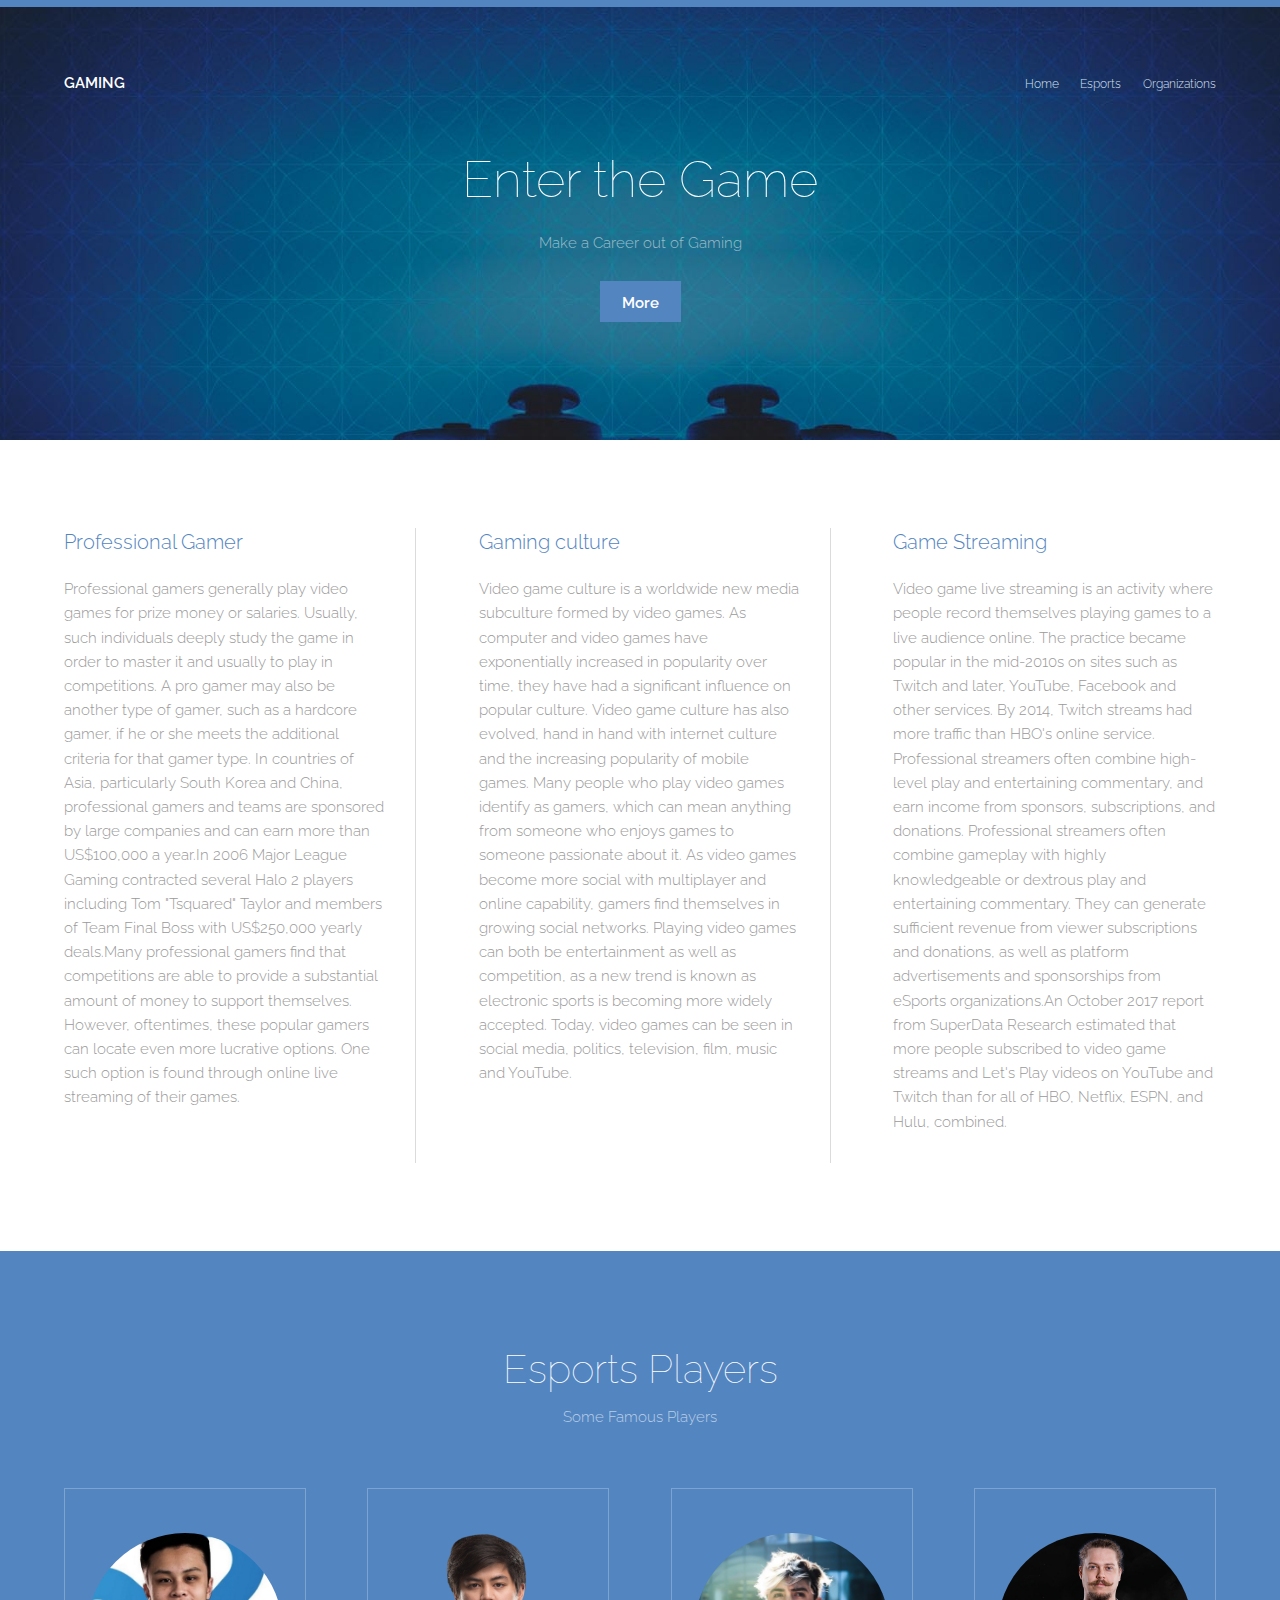
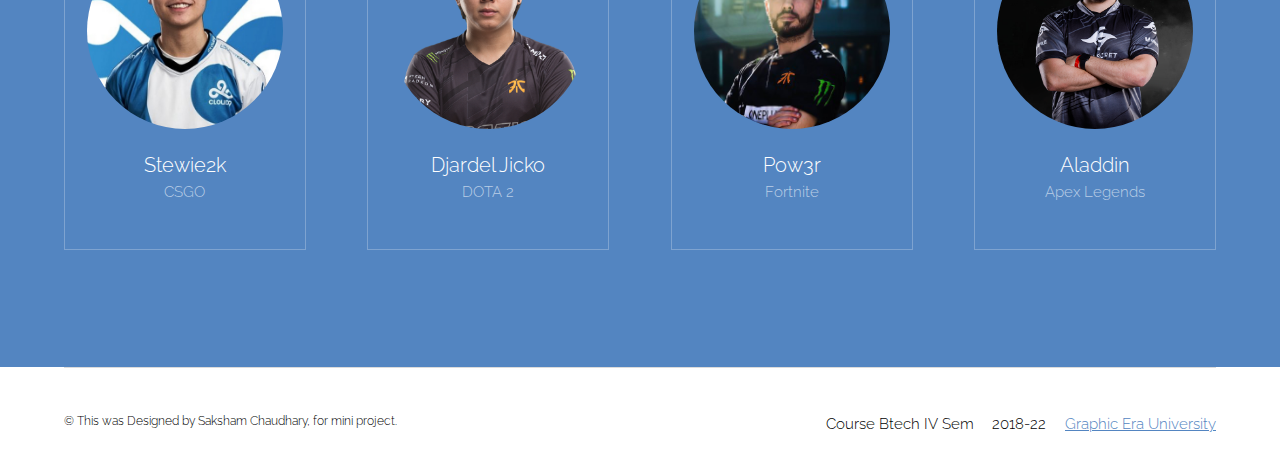
<file: index.html>
<!DOCTYPE HTML>
<html>
	<head>
		<title>Gaming</title>
		<meta charset="utf-8" />
		<meta name="viewport" content="width=device-width, initial-scale=1" />
		<link rel="stylesheet" href="assets/css/main.css" />
	</head>
	<body>

			<header id="header">
				<div class="inner">
					<a href="index.html" class="logo">GAMING</a>
					<nav id="nav">
						<a href="index.html">Home</a>
						<a href="esports.html">Esports</a>
						<a href="organizations.html">Organizations</a>
					</nav>
					<a href="#navPanel" class="navPanelToggle"><span class="fa fa-bars"></span></a>
				</div>
			</header>

		
			<section id="banner">
				<h1>Enter the Game</h1>
				<p>Make a Career out of Gaming</p>
					<footer>
								<a href="#one" class="button special">More</a>
					</footer>
			</section>
			

		
			<section id="one" class="wrapper">
				<div class="inner">
					<div class="flex flex-3">
						<article>
							<header>
								<h3>Professional Gamer</h3>
							</header>
							<p>Professional gamers generally play video games for prize money or salaries. Usually, such individuals deeply study the game in order to master it and usually to play in competitions. A pro gamer may also be another type of gamer, such as a hardcore gamer, if he or she meets the additional criteria for that gamer type. In countries of Asia, particularly South Korea and China, professional gamers and teams are sponsored by large companies and can earn more than US$100,000 a year.In 2006 Major League Gaming contracted several Halo 2 players including Tom "Tsquared" Taylor and members of Team Final Boss with US$250,000 yearly deals.Many professional gamers find that competitions are able to provide a substantial amount of money to support themselves. However, oftentimes, these popular gamers can locate even more lucrative options. One such option is found through online live streaming of their games.</p>
							
						</article>
						<article>
							<header>
								<h3>Gaming culture</h3>
							</header>
							<p>Video game culture is a worldwide new media subculture formed by video games. As computer and video games have exponentially increased in popularity over time, they have had a significant influence on popular culture. Video game culture has also evolved, hand in hand with internet culture and the increasing popularity of mobile games. Many people who play video games identify as gamers, which can mean anything from someone who enjoys games to someone passionate about it. As video games become more social with multiplayer and online capability, gamers find themselves in growing social networks. Playing video games can both be entertainment as well as competition, as a new trend is known as electronic sports is becoming more widely accepted. Today, video games can be seen in social media, politics, television, film, music and YouTube.</p>
						</article>
						<article>
							<header>
								<h3>Game Streaming</h3>
							</header>
							<p>Video game live streaming is an activity where people record themselves playing games to a live audience online. The practice became popular in the mid-2010s on sites such as Twitch and later, YouTube, Facebook and other services. By 2014, Twitch streams had more traffic than HBO's online service. Professional streamers often combine high-level play and entertaining commentary, and earn income from sponsors, subscriptions, and donations.
							Professional streamers often combine gameplay with highly knowledgeable or dextrous play and entertaining commentary. They can generate sufficient revenue from viewer subscriptions and donations, as well as platform advertisements and sponsorships from eSports organizations.An October 2017 report from SuperData Research estimated that more people subscribed to video game streams and Let's Play videos on YouTube and Twitch than for all of HBO, Netflix, ESPN, and Hulu, combined.</p>
						
						</article>
					</div>
				</div>
			</section>

			<section id="two" class="wrapper style1 special">
				<div class="inner">
					<header>
						<h2>Esports Players</h2>
						<p>Some Famous Players</p>
					</header>
					<div class="flex flex-4">
						<div class="box person">
							<div class="image round">
								<a href="https://www.youtube.com/watch?v=_9v1Mgs3RUI"><img src="images/ste.jpg" alt="Person 1" /></a>
							</div>
							<h3>Stewie2k</h3>
							<p>CSGO</p>
						</div>
						<div class="box person">
							<div class="image round">
								<a href="https://www.youtube.com/watch?v=AIzA19wvDbw"><img src="images/dj.png" alt="Person 2" /></a>
							</div>
							<h3>Djardel Jicko</h3>
							<p>DOTA 2</p>
						</div>
						<div class="box person">
							<div class="image round">
								<a href="https://www.youtube.com/watch?v=epg-7s05nX4"><img src="images/power.jpg" alt="Person 3" /></a>
							</div>
							<h3>Pow3r</h3>
							<p>Fortnite</p>
						</div>
						<div class="box person">
							<div class="image round">
								<a href="https://www.youtube.com/watch?v=HFn2bgEZlOc"><img src="images/Aladdin.png" alt="Person 4" /></a>
							</div>
							<h3>Aladdin</h3>
							<p>Apex Legends</p>
						</div>
					</div>
				</div>
			</section>
		
			<footer id="footer">
				<div class="inner">
					<div class="flex">
						<div class="copyright">
							&copy; This was Designed by Saksham Chaudhary, for mini project</a>.
						</div>
						<ul class="icons">
							<li>Course Btech IV Sem</a></li>
							<li>2018-22</li>
							<li><a href="https://www.geu.ac.in/">Graphic Era University</a></li>
						
					</div>
				</div>
			</footer>
						<script src="assets/js/jquery.min.js"></script>
			<script src="assets/js/skel.min.js"></script>
			<script src="assets/js/util.js"></script>
			<script src="assets/js/main.js"></script>
	</body>
</html>
</file>
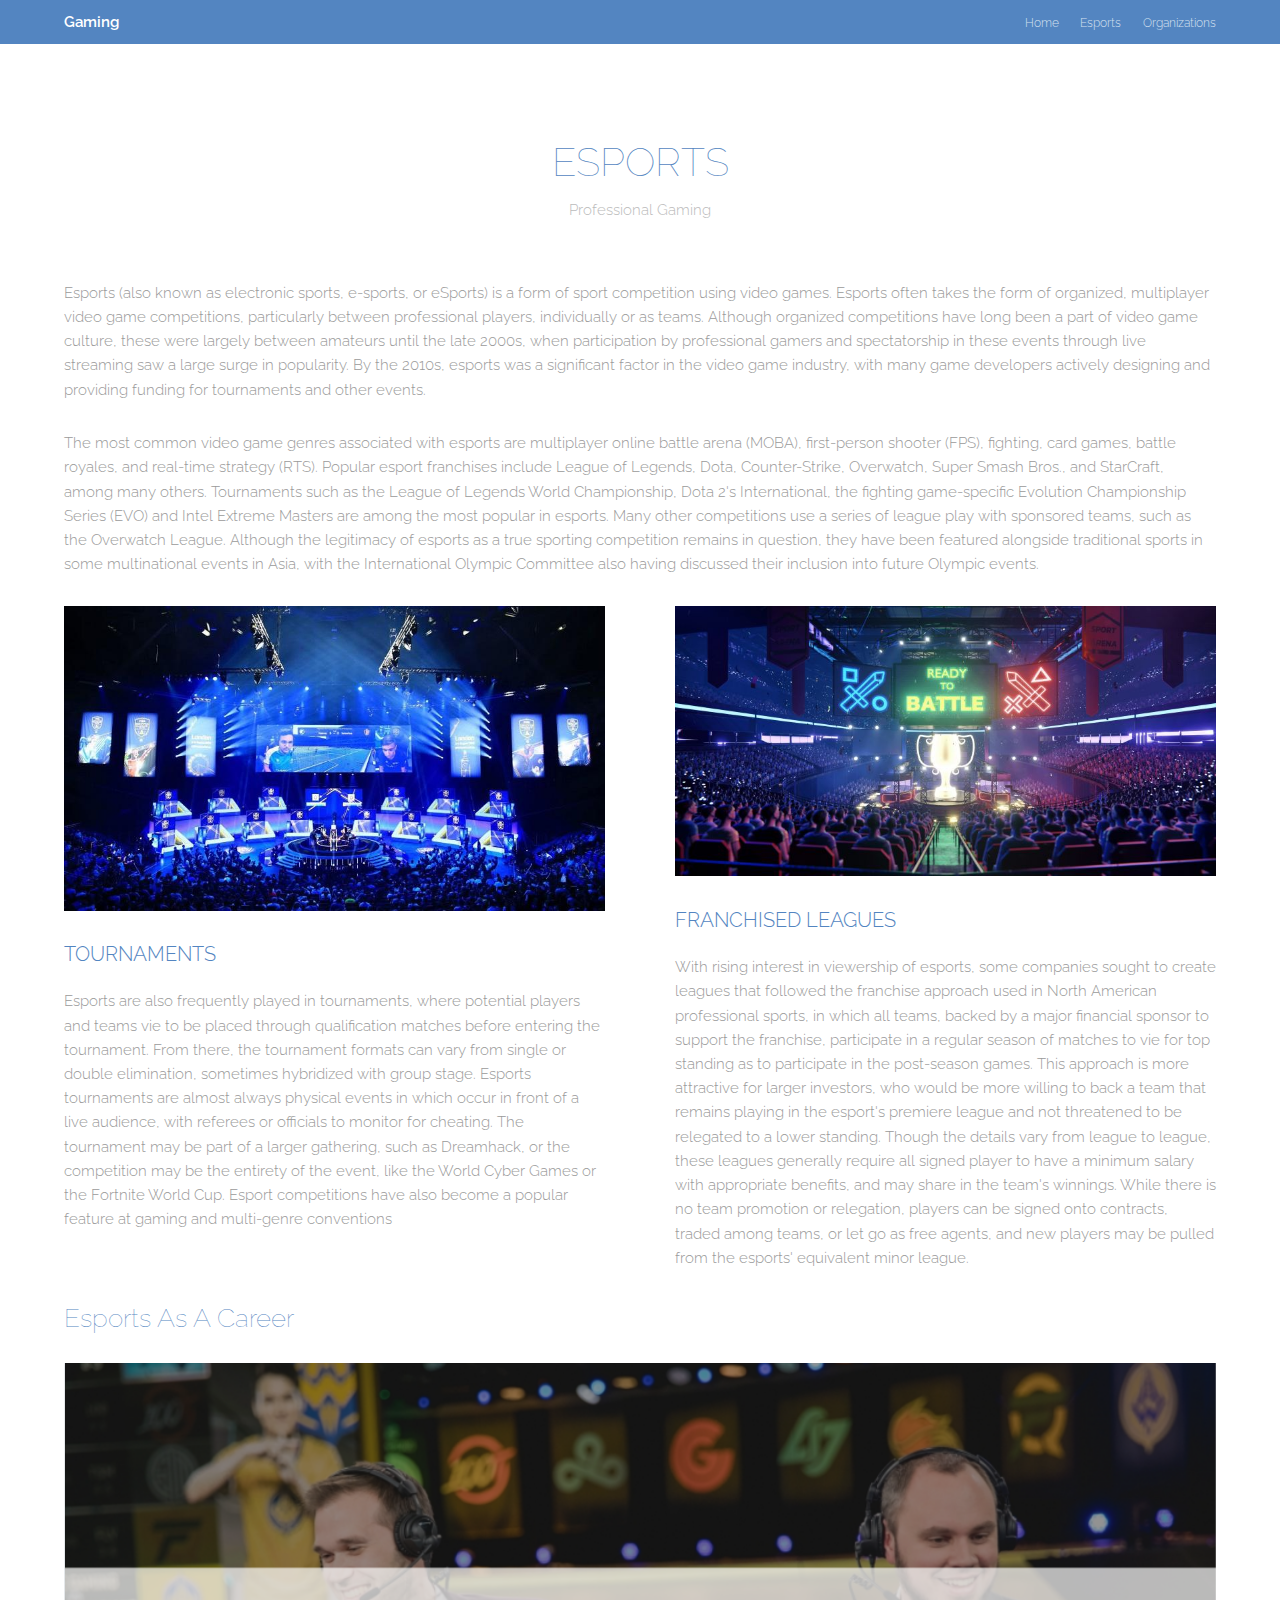
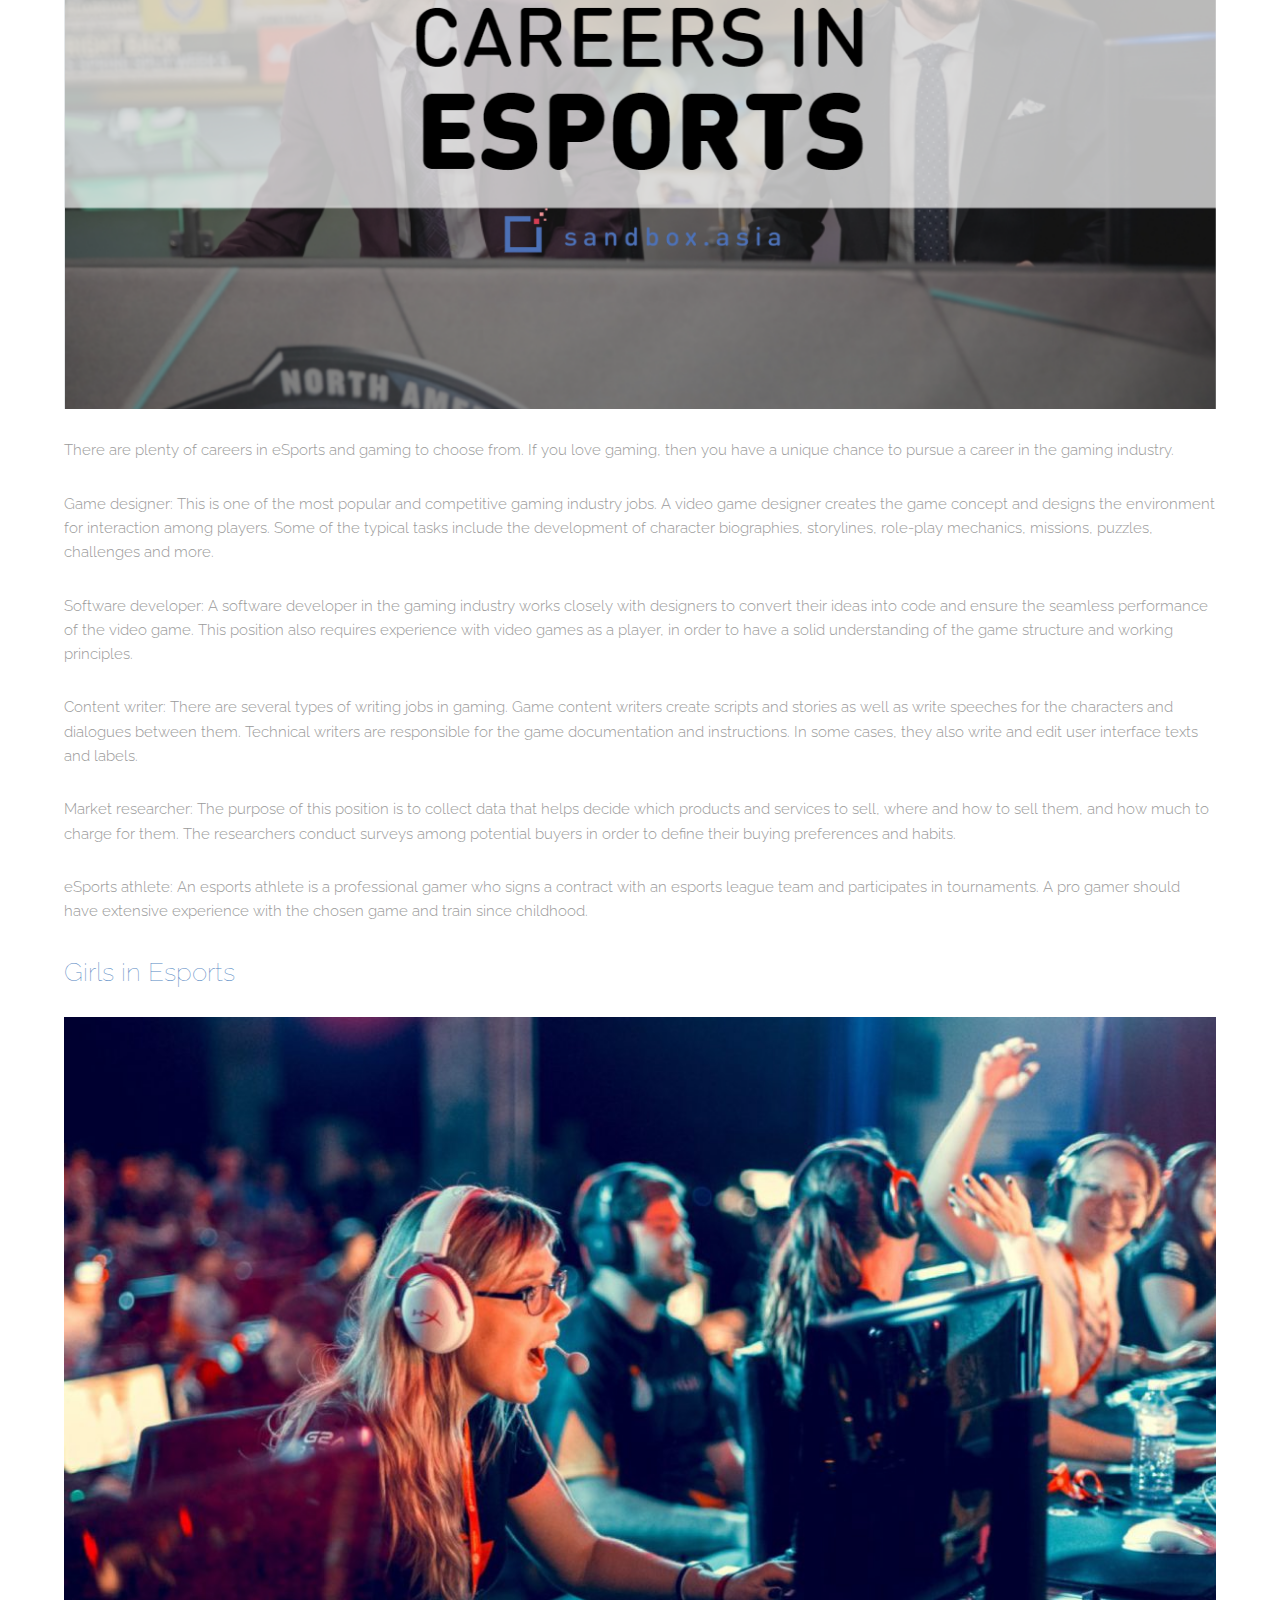
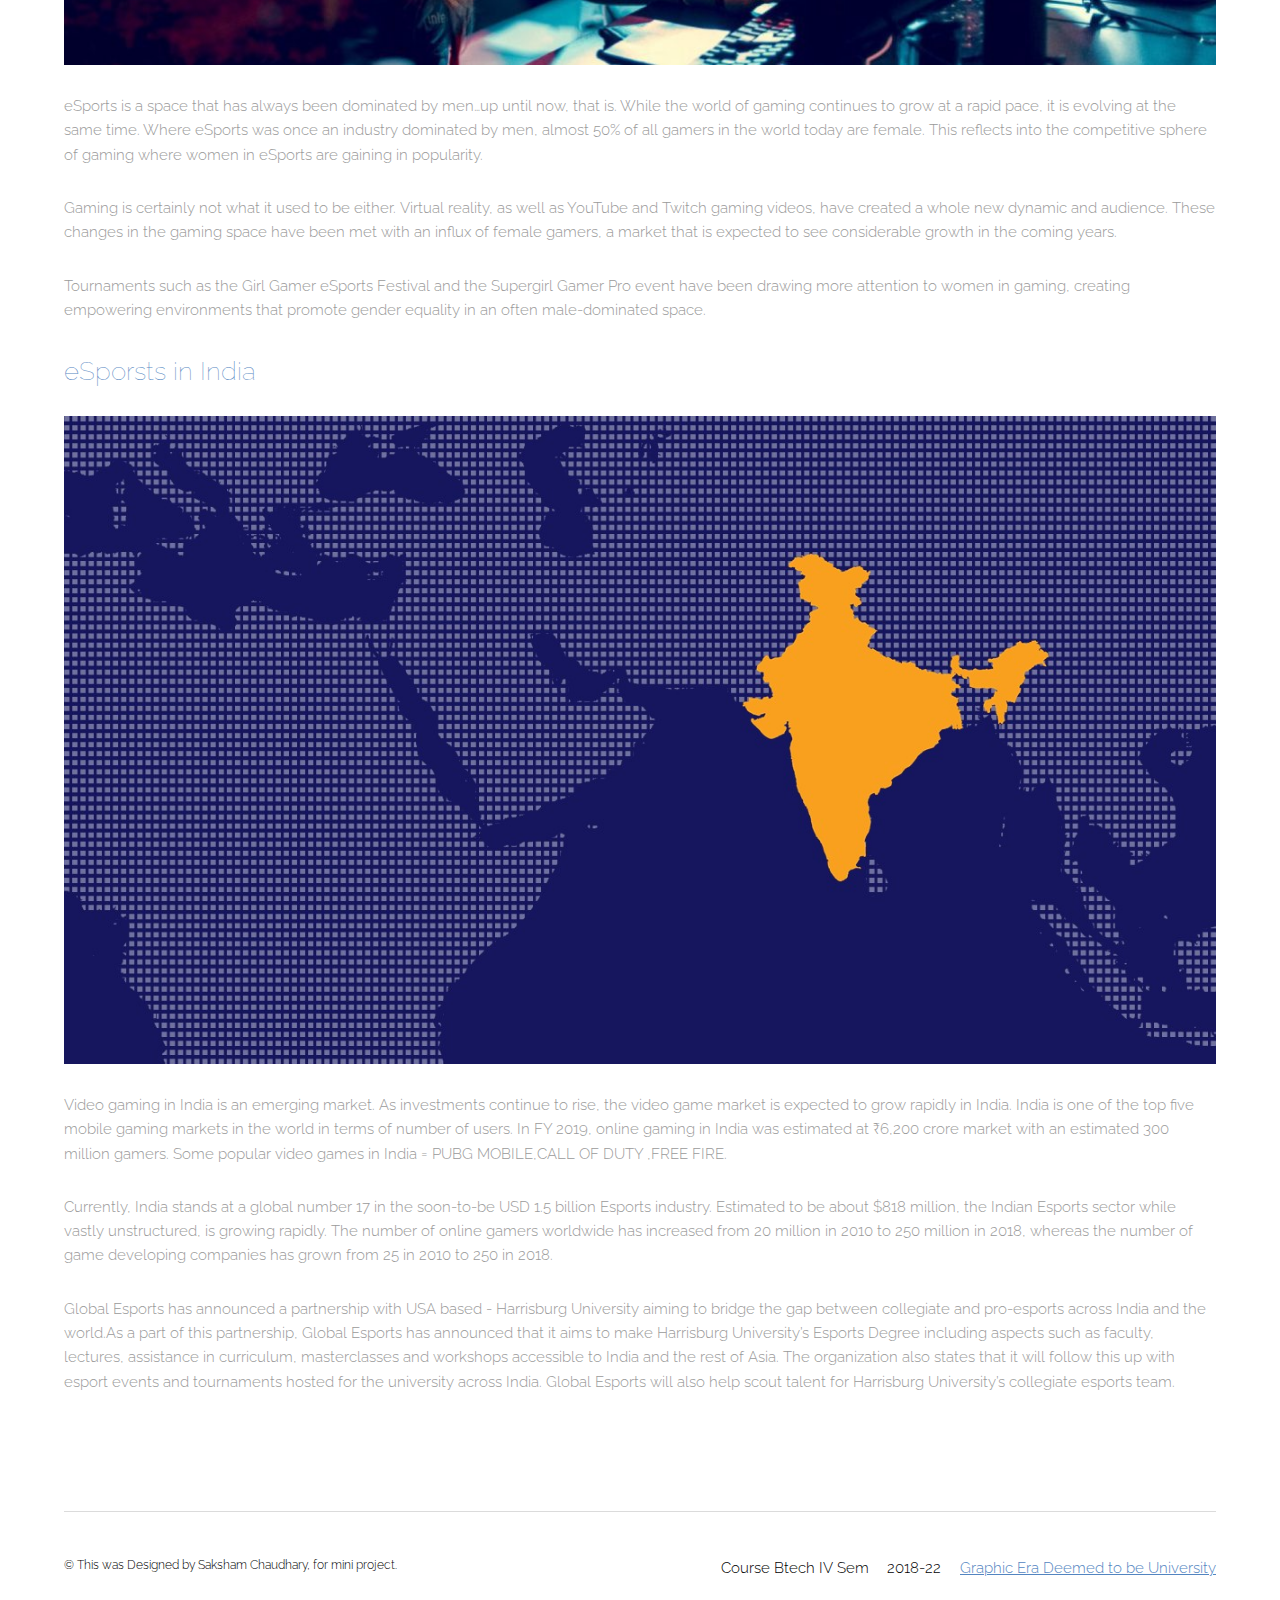
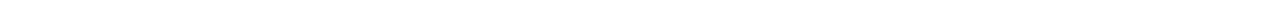
<file: esports.html>
<!DOCTYPE HTML>
<html>
	<head>
		<title>Esports</title>
		<meta charset="utf-8" />
		<meta name="viewport" content="width=device-width, initial-scale=1" />
		<link rel="stylesheet" href="assets/css/main.css" />
	</head>
	<body class="subpage">

		
			<header id="header">
				<div class="inner">
					<a href="index.html" class="logo">Gaming</a>
					<nav id="nav">
						<a href="index.html">Home</a>
						<a href="esports.html">Esports</a>
						<a href="organizations.html">Organizations</a>
					</nav>
					<a href="#navPanel" class="navPanelToggle"><span class="fa fa-bars"></span></a>
				</div>
			</header>

		
			<section id="three" class="wrapper">
				<div class="inner">
					<header class="align-center">
						<h2>ESPORTS</h2>
						<p>Professional Gaming </p>
					</header>
					<p>Esports (also known as electronic sports, e-sports, or eSports) is a form of sport competition using video games. Esports often takes the form of organized, multiplayer video game competitions, particularly between professional players, individually or as teams. Although organized competitions have long been a part of video game culture, these were largely between amateurs until the late 2000s, when participation by professional gamers and spectatorship in these events through live streaming saw a large surge in popularity. By the 2010s, esports was a significant factor in the video game industry, with many game developers actively designing and providing funding for tournaments and other events.</p>
					<p>The most common video game genres associated with esports are multiplayer online battle arena (MOBA), first-person shooter (FPS), fighting, card games, battle royales, and real-time strategy (RTS). Popular esport franchises include League of Legends, Dota, Counter-Strike, Overwatch, Super Smash Bros., and StarCraft, among many others. Tournaments such as the League of Legends World Championship, Dota 2's International, the fighting game-specific Evolution Championship Series (EVO) and Intel Extreme Masters are among the most popular in esports. Many other competitions use a series of league play with sponsored teams, such as the Overwatch League. Although the legitimacy of esports as a true sporting competition remains in question, they have been featured alongside traditional sports in some multinational events in Asia, with the International Olympic Committee also having discussed their inclusion into future Olympic events.</p>
					<div class="flex flex-2">
						<article>
							<div class="image fit">
								<img src="images/pic1.jpg" alt="Pic 01" />
							</div>
							<header>
								<h3>TOURNAMENTS</h3>
							</header>
							<p>Esports are also frequently played in tournaments, where potential players and teams vie to be placed through qualification matches before entering the tournament. From there, the tournament formats can vary from single or double elimination, sometimes hybridized with group stage. Esports tournaments are almost always physical events in which occur in front of a live audience, with referees or officials to monitor for cheating. The tournament may be part of a larger gathering, such as Dreamhack, or the competition may be the entirety of the event, like the World Cyber Games or the Fortnite World Cup. Esport competitions have also become a popular feature at gaming and multi-genre conventions</p>

						</article>
						<article>
							<div class="image fit">
								<img src="images/pic2.jpg" alt="Pic 02" />
							</div>
							<header>
								<h3>FRANCHISED LEAGUES</h3>
							</header>
							<p>With rising interest in viewership of esports, some companies sought to create leagues that followed the franchise approach used in North American professional sports, in which all teams, backed by a major financial sponsor to support the franchise, participate in a regular season of matches to vie for top standing as to participate in the post-season games. This approach is more attractive for larger investors, who would be more willing to back a team that remains playing in the esport's premiere league and not threatened to be relegated to a lower standing. Though the details vary from league to league, these leagues generally require all signed player to have a minimum salary with appropriate benefits, and may share in the team's winnings. While there is no team promotion or relegation, players can be signed onto contracts, traded among teams, or let go as free agents, and new players may be pulled from the esports' equivalent minor league.</p>

						</article>
						<h2>Esports As A Career</h2>
						<div class="image fit">
								<img src="images/career.jpg" alt="Pic 01" />
							</div>
						<p>There are plenty of careers in eSports and gaming to choose from. If you love gaming, then you have a unique chance to pursue a career in the gaming industry.</p>
						<p>Game designer: This is one of the most popular and competitive gaming industry jobs. A video game designer creates the game concept and designs the environment for interaction among players. Some of the typical tasks include the development of character biographies, storylines, role-play mechanics, missions, puzzles, challenges and more.</p>
						<p>Software developer: A software developer in the gaming industry works closely with designers to convert their ideas into code and ensure the seamless performance of the video game. This position also requires experience with video games as a player, in order to have a solid understanding of the game structure and working principles.</p>
						<p>Content writer:  There are several types of writing jobs in gaming. Game content writers create scripts and stories as well as write speeches for the characters and dialogues between them. Technical writers are responsible for the game documentation and instructions. In some cases, they also write and edit user interface texts and labels.</p>
						<p>Market researcher: The purpose of this position is to collect data that helps decide which products and services to sell, where and how to sell them, and how much to charge for them. The researchers conduct surveys among potential buyers in order to define their buying preferences and habits.</p>
						<p>eSports athlete: An esports athlete is a professional gamer who signs a contract with an esports league team and participates in tournaments. A pro gamer should have extensive experience with the chosen game and train since childhood.</p>
						<h2>Girls in Esports</h2>
						<div class="image fit">
								<img src="images/girls.jpg" alt="Pic 01" />
							</div>
						<p>eSports is a space that has always been dominated by men…up until now, that is.  While the world of gaming continues to grow at a rapid pace, it is evolving at the same time.  Where eSports was once an industry dominated by men, almost 50% of all gamers in the world today are female. This reflects into the competitive sphere of gaming where women in eSports are gaining in popularity.</p>

                          <p>Gaming is certainly not what it used to be either. Virtual reality, as well as YouTube and Twitch gaming videos, have created a whole new dynamic and audience. These changes in the gaming space have been met with an influx of female gamers, a market that is expected to see considerable growth in the coming years.</p>
                          <p>Tournaments such as the Girl Gamer eSports Festival and the Supergirl Gamer Pro event have been drawing more attention to women in gaming, creating empowering environments that promote gender equality in an often male-dominated space.</p>
                          <h2>eSporsts in India</h2>
                          <div class="image fit">
								<img src="images/india.jpg" alt="Pic 01" />
							</div>
                          <p>Video gaming in India is an emerging market. As investments continue to rise, the video game market is expected to grow rapidly in India.

                          India is one of the top five mobile gaming markets in the world in terms of number of users. In FY 2019, online gaming in India was estimated at ₹6,200 crore market with an estimated 300 million gamers. Some popular video games in India = PUBG MOBILE,CALL OF DUTY ,FREE FIRE.</p>
                          <p>Currently, India stands at a global number 17 in the soon-to-be USD 1.5 billion Esports industry. Estimated to be about $818 million, the Indian Esports sector while vastly unstructured, is growing rapidly. The number of online gamers worldwide has increased from 20 million in 2010 to 250 million in 2018, whereas the number of game developing companies has grown from 25 in 2010 to 250 in 2018.</p>
                          <p>Global Esports has announced a partnership with USA based - Harrisburg University aiming to bridge the gap between collegiate and pro-esports across India and the world.As a part of this partnership, Global Esports has announced that it aims to make Harrisburg University’s Esports Degree including aspects such as faculty, lectures, assistance in curriculum, masterclasses and workshops accessible to India and the rest of Asia. The organization also states that it will follow this up with esport events and tournaments hosted for the university across India.

                         Global Esports will also help scout talent for Harrisburg University’s collegiate esports team.</p>
					</div>
				</div>
			</section>
		
			<footer id="footer">
				<div class="inner">
					<div class="flex">
						<div class="copyright">
							&copy; This was Designed by Saksham Chaudhary, for mini project</a>.
						</div>
						<ul class="icons">
							<li>Course Btech IV Sem</a></li>
							<li>2018-22</li>
							<li><a href="https://www.geu.ac.in/">Graphic Era Deemed to be University</a></li>
						
					</div>
				</div>
			</footer>
						<script src="assets/js/jquery.min.js"></script>
			<script src="assets/js/skel.min.js"></script>
			<script src="assets/js/util.js"></script>
			<script src="assets/js/main.js"></script>
	</body>
</html>
</file>
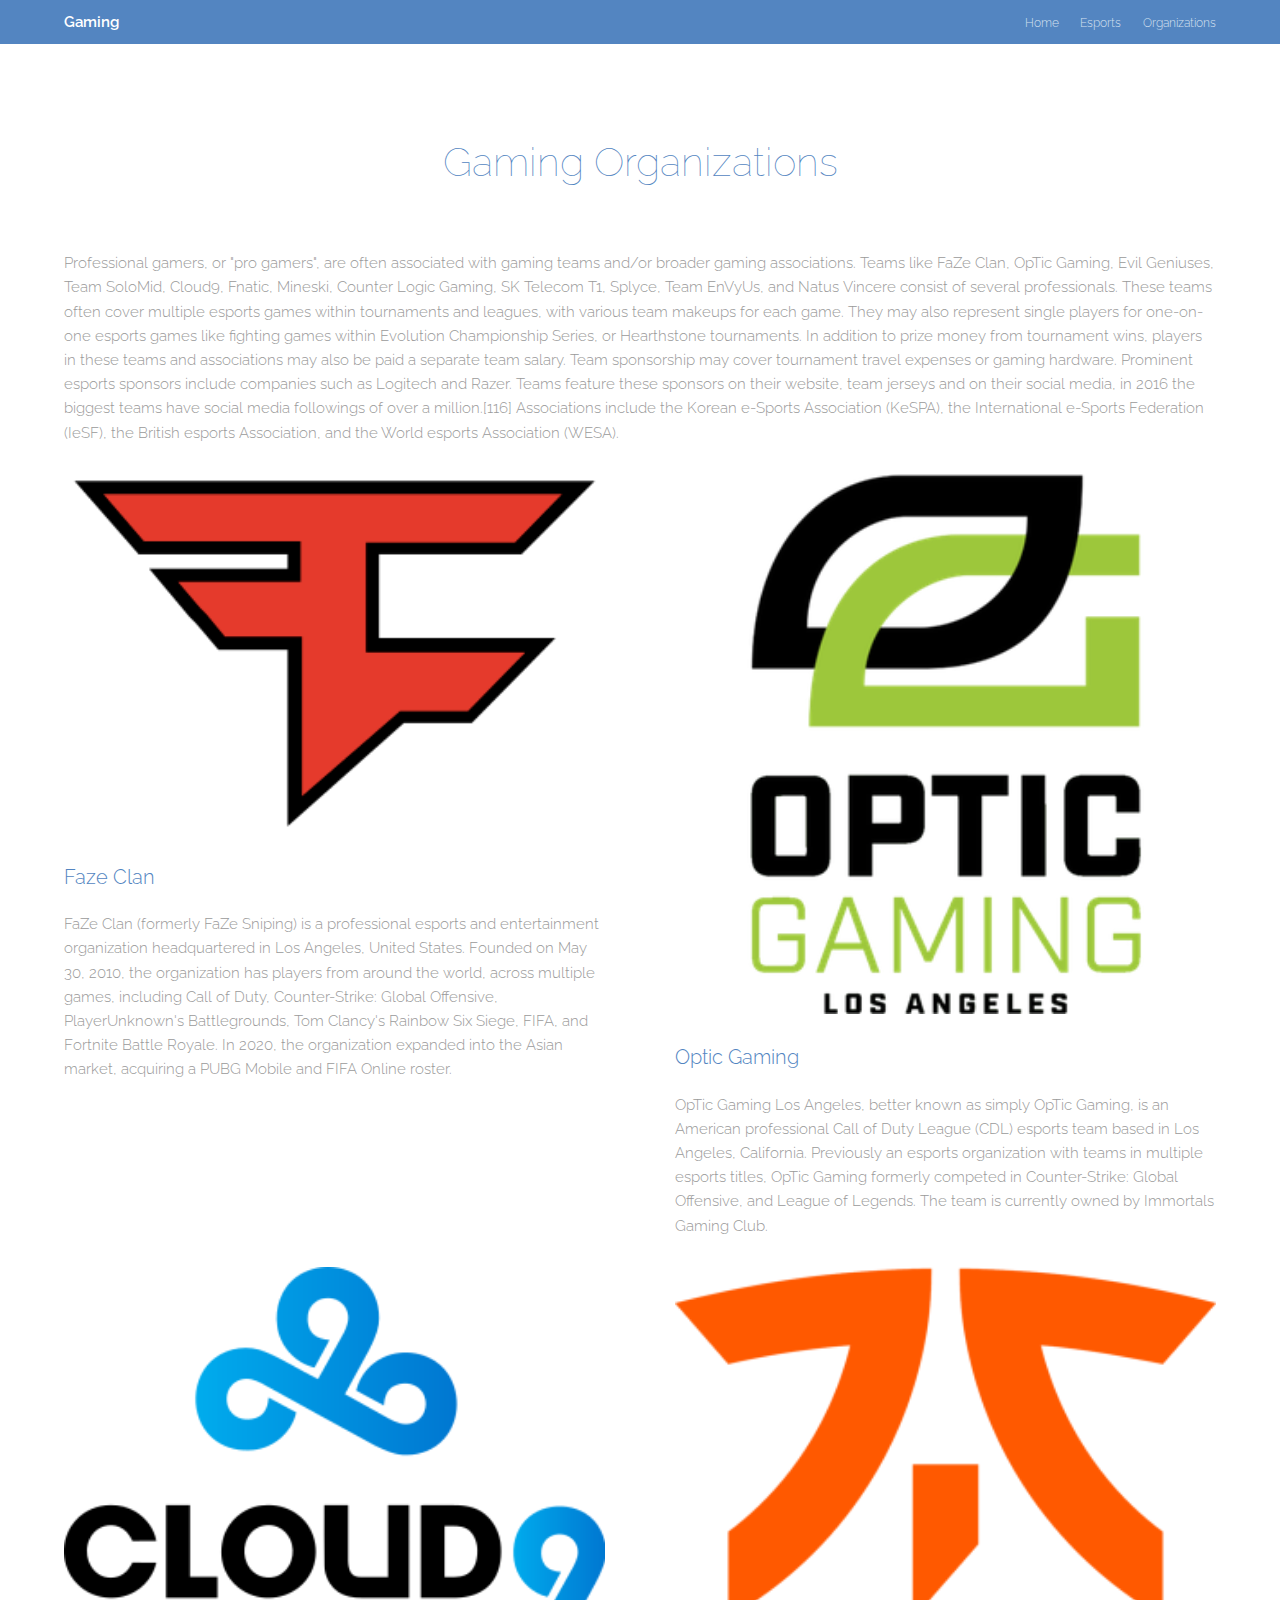
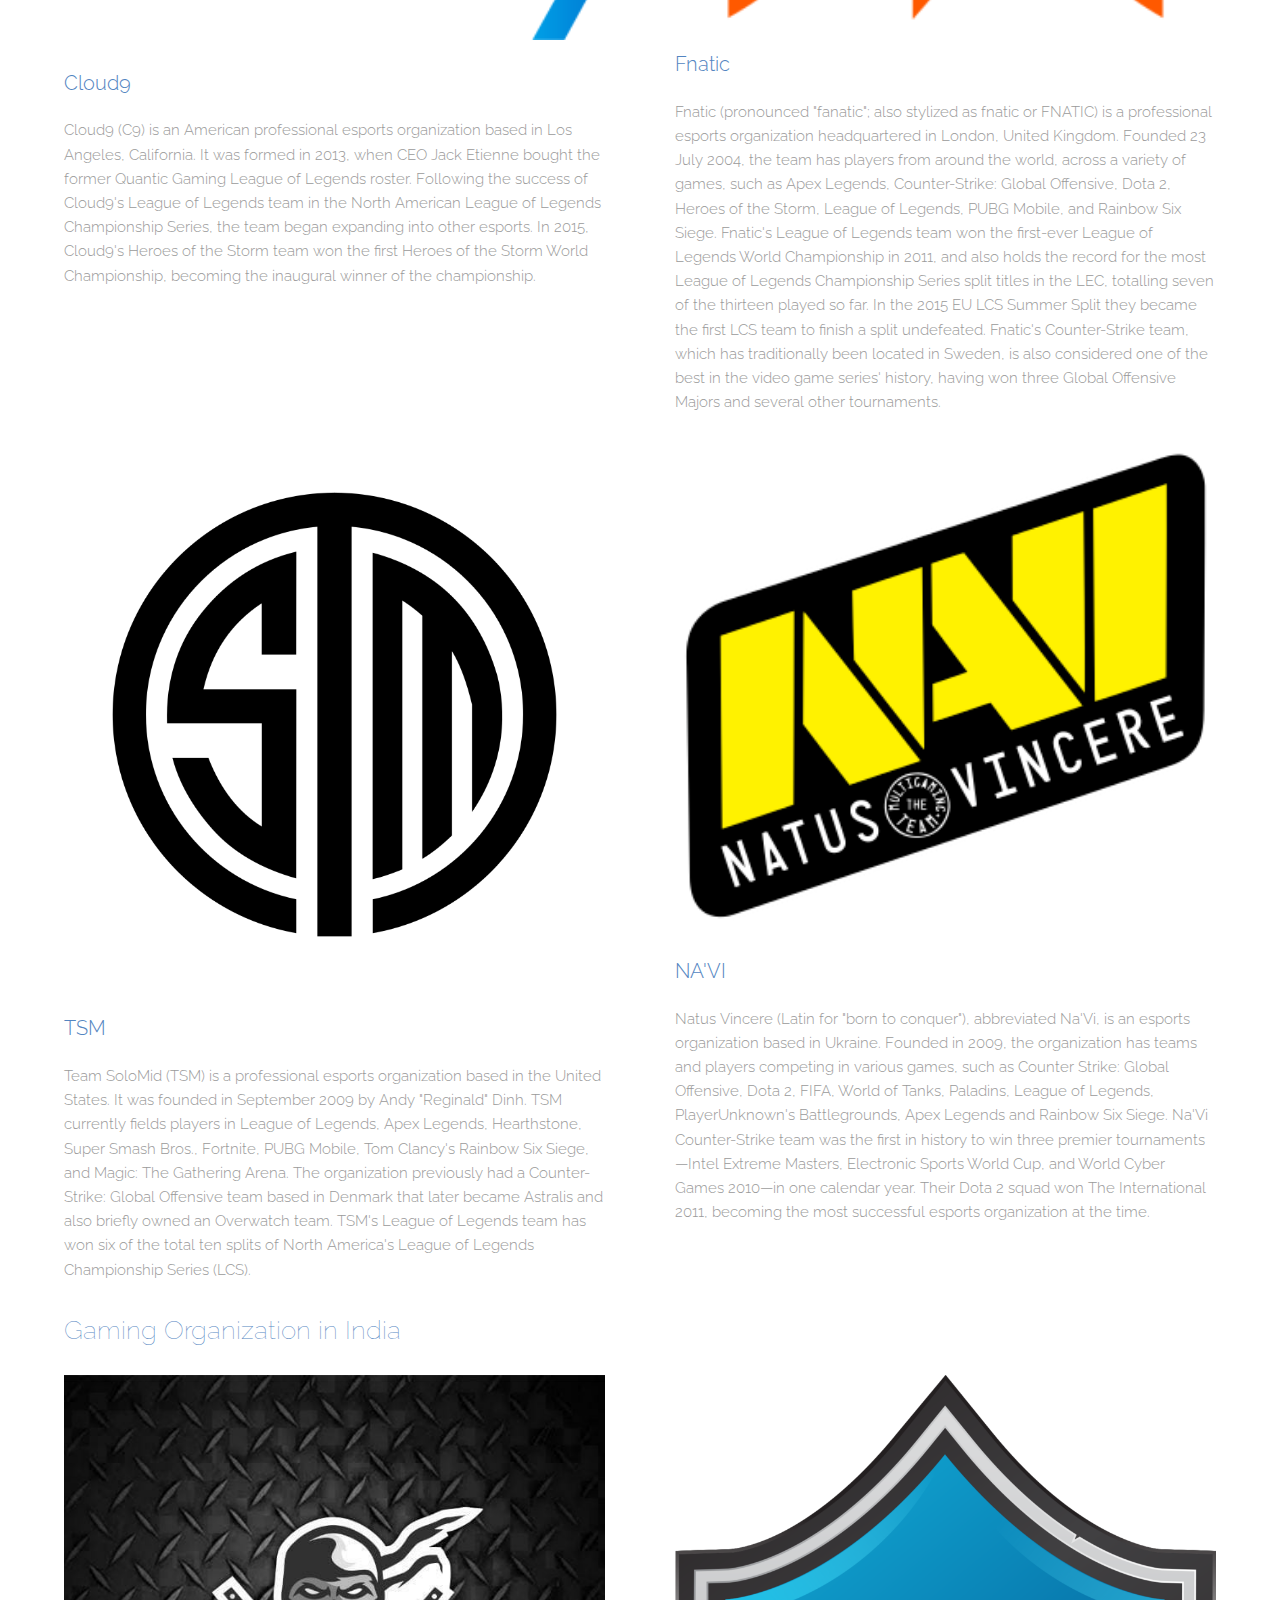
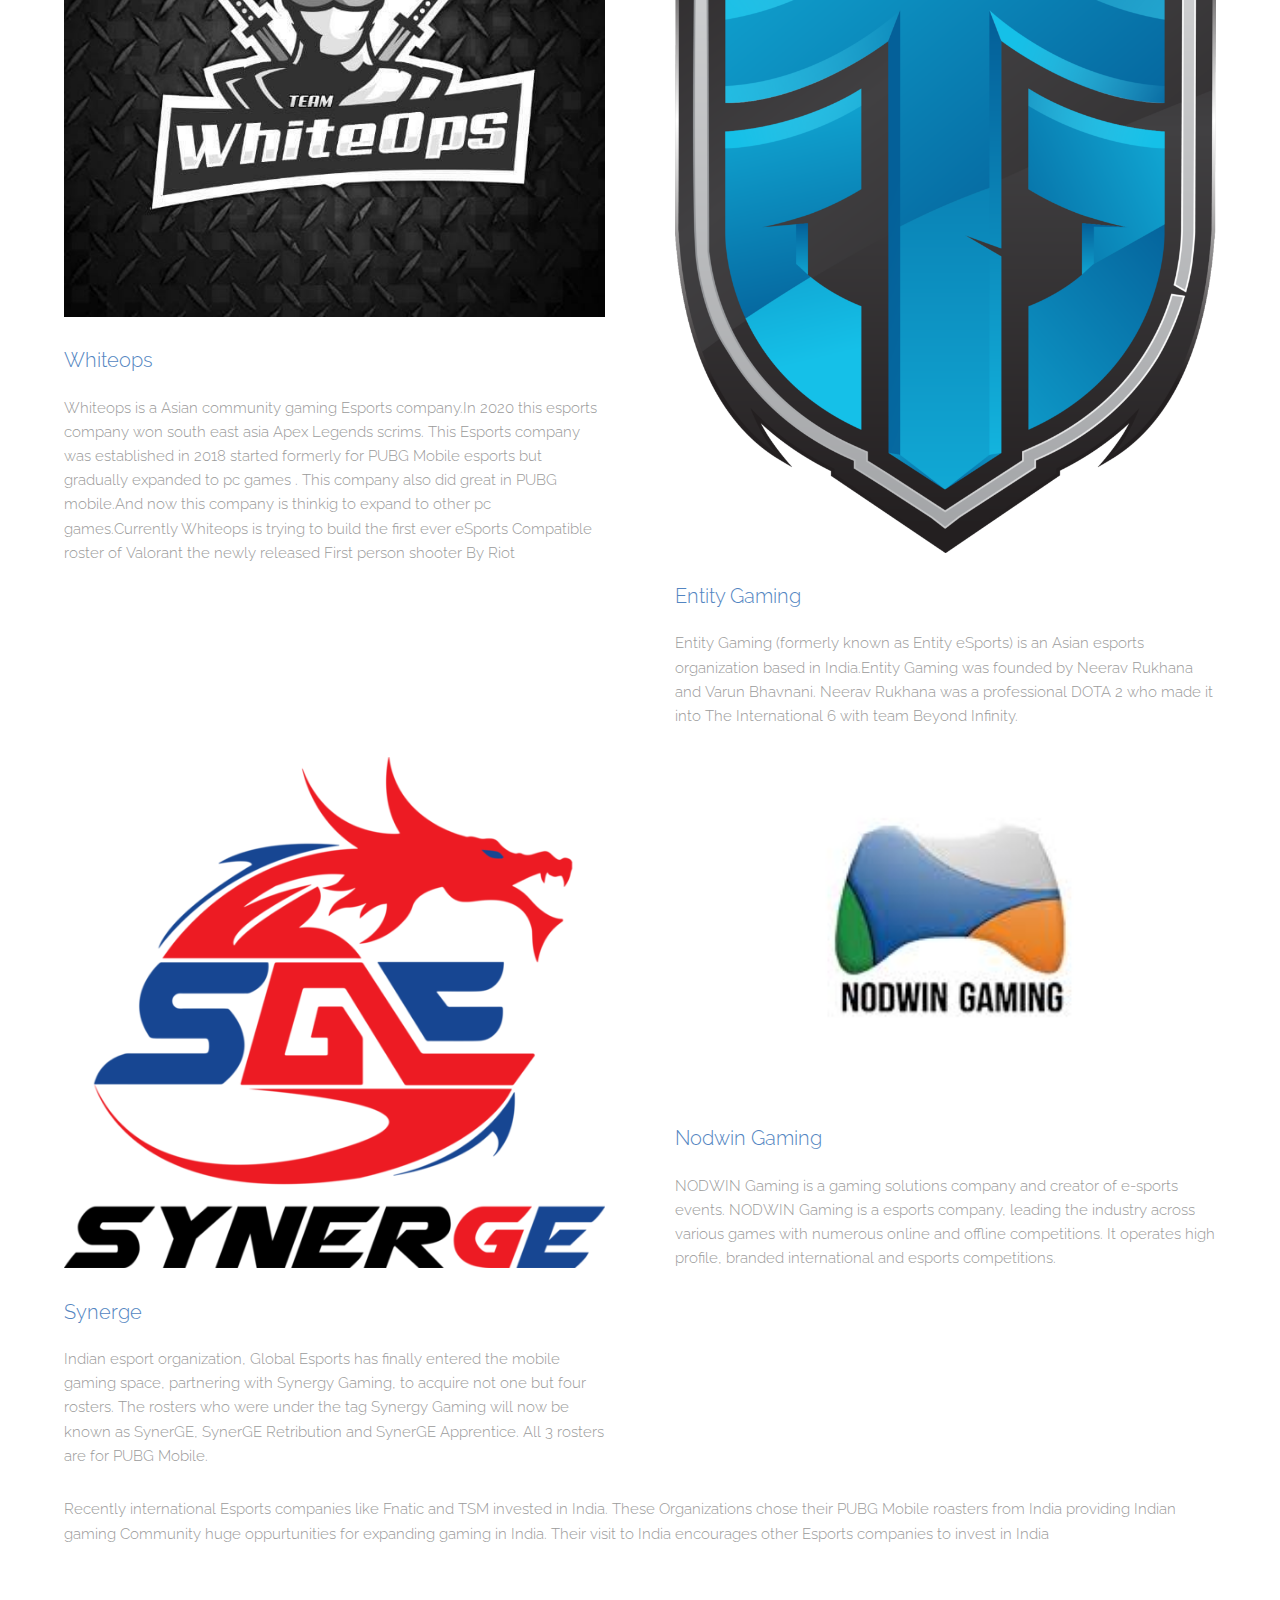
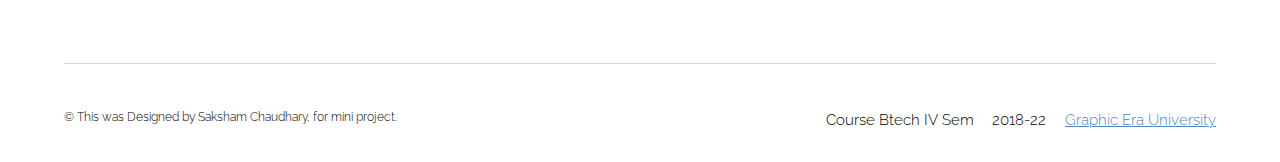
<file: organizations.html>
<!DOCTYPE HTML>
<html>
	<head>
		<title>Organizations</title>
		<meta charset="utf-8" />
		<meta name="viewport" content="width=device-width, initial-scale=1" />
		<link rel="stylesheet" href="assets/css/main.css" />
	</head>
	<body class="subpage">

			<header id="header">
				<div class="inner">
					<a href="index.html" class="logo">Gaming</a>
					<nav id="nav">
						<a href="index.html">Home</a>
						<a href="esports.html">Esports</a>
						<a href="organizations.html">Organizations</a>
					</nav>
					<a href="#navPanel" class="navPanelToggle"><span class="fa fa-bars"></span></a>
				</div>
			</header>

		
			<section id="three" class="wrapper">
				<div class="inner">
					<header class="align-center">
						<h2>Gaming Organizations</h2>
						
					</header>
					<p>Professional gamers, or "pro gamers", are often associated with gaming teams and/or broader gaming associations. Teams like FaZe Clan, OpTic Gaming, Evil Geniuses, Team SoloMid, Cloud9, Fnatic, Mineski, Counter Logic Gaming, SK Telecom T1, Splyce, Team EnVyUs, and Natus Vincere consist of several professionals. These teams often cover multiple esports games within tournaments and leagues, with various team makeups for each game. They may also represent single players for one-on-one esports games like fighting games within Evolution Championship Series, or Hearthstone tournaments. In addition to prize money from tournament wins, players in these teams and associations may also be paid a separate team salary. Team sponsorship may cover tournament travel expenses or gaming hardware. Prominent esports sponsors include companies such as Logitech and Razer. Teams feature these sponsors on their website, team jerseys and on their social media, in 2016 the biggest teams have social media followings of over a million.[116] Associations include the Korean e-Sports Association (KeSPA), the International e-Sports Federation (IeSF), the British esports Association, and the World esports Association (WESA).</p>
					<div class="flex flex-2">
						<article>
							<div class="image fit">
								<img src="images/faze.png" alt="Pic 01" />
							</div>
							<header>
								<h3>Faze Clan</h3>
							</header>
							<p>FaZe Clan (formerly FaZe Sniping) is a professional esports and entertainment organization headquartered in Los Angeles, United States. Founded on May 30, 2010, the organization has players from around the world, across multiple games, including Call of Duty, Counter-Strike: Global Offensive, PlayerUnknown's Battlegrounds, Tom Clancy's Rainbow Six Siege, FIFA, and Fortnite Battle Royale. In 2020, the organization expanded into the Asian market, acquiring a PUBG Mobile and FIFA Online roster.</p>

						</article>
						<article>
							<div class="image fit">
								<img src="images/optic.png" alt="Pic 02" />
							</div>
							<header>
								<h3>Optic Gaming</h3>
							</header>
							<p>OpTic Gaming Los Angeles, better known as simply OpTic Gaming, is an American professional Call of Duty League (CDL) esports team based in Los Angeles, California. Previously an esports organization with teams in multiple esports titles, OpTic Gaming formerly competed in Counter-Strike: Global Offensive, and League of Legends. The team is currently owned by Immortals Gaming Club.</p>

						</article>
							<article>
							<div class="image fit">
								<img src="images/cloud9.png" alt="Pic 02" />
							</div>
							<header>
								<h3>Cloud9</h3>
							</header>
							<p>Cloud9 (C9) is an American professional esports organization based in Los Angeles, California. It was formed in 2013, when CEO Jack Etienne bought the former Quantic Gaming League of Legends roster. Following the success of Cloud9's League of Legends team in the North American League of Legends Championship Series, the team began expanding into other esports. In 2015, Cloud9's Heroes of the Storm team won the first Heroes of the Storm World Championship, becoming the inaugural winner of the championship.</p>

						</article>
						<article>
								<div class="image fit">
								<img src="images/fnatic.png" alt="Pic 02" />
							</div>
							<header>
								<h3>Fnatic</h3>
							</header>
							<p>Fnatic (pronounced "fanatic"; also stylized as fnatic or FNATIC) is a professional esports organization headquartered in London, United Kingdom. Founded 23 July 2004, the team has players from around the world, across a variety of games, such as Apex Legends, Counter-Strike: Global Offensive, Dota 2, Heroes of the Storm, League of Legends, PUBG Mobile, and Rainbow Six Siege.

                             Fnatic's League of Legends team won the first-ever League of Legends World Championship in 2011, and also holds the record for the most League of Legends Championship Series split titles in the LEC, totalling seven of the thirteen played so far. In the 2015 EU LCS Summer Split they became the first LCS team to finish a split undefeated.

                              Fnatic's Counter-Strike team, which has traditionally been located in Sweden, is also considered one of the best in the video game series' history, having won three Global Offensive Majors and several other tournaments.

						</article>
						<article>
								<div class="image fit">
								<img src="images/tsm.png" alt="Pic 02" />
							</div>
							<header>
								<h3>TSM</h3>
							</header>
							<p>Team SoloMid (TSM) is a professional esports organization based in the United States. It was founded in September 2009 by Andy "Reginald" Dinh. TSM currently fields players in League of Legends, Apex Legends, Hearthstone, Super Smash Bros., Fortnite, PUBG Mobile, Tom Clancy's Rainbow Six Siege, and Magic: The Gathering Arena. The organization previously had a Counter-Strike: Global Offensive team based in Denmark that later became Astralis and also briefly owned an Overwatch team.

                             TSM's League of Legends team has won six of the total ten splits of North America's League of Legends Championship Series (LCS).
                             </p>
						</article>
						<article>
								<div class="image fit">
								<img src="images/navi.png" alt="Pic 02" />
							</div>
							<header>
								<h3>NA'VI</h3>
							</header>
							<p>Natus Vincere (Latin for "born to conquer"), abbreviated Na'Vi, is an esports organization based in Ukraine. Founded in 2009, the organization has teams and players competing in various games, such as Counter Strike: Global Offensive, Dota 2, FIFA, World of Tanks, Paladins, League of Legends, PlayerUnknown's Battlegrounds, Apex Legends and Rainbow Six Siege.

                            Na'Vi Counter-Strike team was the first in history to win three premier tournaments—Intel Extreme Masters, Electronic Sports World Cup, and World Cyber Games 2010—in one calendar year. Their Dota 2 squad won The International 2011, becoming the most successful esports organization at the time.</p>

						</article>



						<h2>Gaming Organization in India</h2>
						<article></article>
								<article>
								<div class="image fit">
								<img src="images/white.jfif" alt="Pic 02" />
							</div>
							<header>
								<h3>Whiteops</h3>
							</header>
							<p>Whiteops is a Asian community gaming Esports company.In 2020 this esports company won south east asia Apex Legends scrims. This Esports company was established in 2018 started formerly for PUBG Mobile esports but gradually expanded to pc games .
						    This company also did great in PUBG mobile.And now this company is thinkig to expand to other pc games.Currently Whiteops is trying to build the first ever eSports Compatible roster of Valorant the newly released First person shooter By Riot
							</p>

						</article>
														<article>
								<div class="image fit">
								<img src="images/entity.png" alt="Pic 02" />
							</div>
							<header>
								<h3>Entity Gaming</h3>
							</header>
							<p>Entity Gaming (formerly known as Entity eSports) is an Asian esports organization based in India.Entity Gaming was founded by Neerav Rukhana and Varun Bhavnani. Neerav Rukhana was a professional DOTA 2 who made it into The International 6 with team Beyond Infinity.
							</p>

						</article>
							<article>
								<div class="image fit">
								<img src="images/synerge.png" alt="Pic 02" />
							</div>
							<header>
								<h3>Synerge</h3>
							</header>
							<p>Indian esport organization, Global Esports has finally entered the mobile gaming space, partnering with Synergy Gaming, to acquire not one but four rosters. The rosters who were under the tag Synergy Gaming will now be known as SynerGE, SynerGE Retribution and SynerGE Apprentice. All 3 rosters are for PUBG Mobile.
							</p>

						</article>
						</article>
							<article>
								<div class="image fit">
								<img src="images/nodwin.jfif" alt="Pic 02" />
							</div>
							<header>
								<h3>Nodwin Gaming</h3>
							</header>
							<p>NODWIN Gaming is a gaming solutions company and creator of e-sports events. NODWIN Gaming is a esports company, leading the industry across various games with numerous online and offline competitions. It operates high profile, branded international and esports competitions.
							</p>

						</article>

				
						<p>Recently international Esports companies like Fnatic and TSM invested in India. These Organizations chose their PUBG Mobile roasters from India providing Indian gaming Community huge oppurtunities for expanding gaming in India.
						Their visit to India encourages other Esports companies to invest in India</p>
                
					</div>
				</div>
			</section>
		
			<footer id="footer">
				<div class="inner">
					<div class="flex">
						<div class="copyright">
							&copy; This was Designed by Saksham Chaudhary, for mini project</a>.
						</div>
						<ul class="icons">
							<li>Course Btech IV Sem</a></li>
							<li>2018-22</li>
							<li><a href="https://www.geu.ac.in/">Graphic Era University</a></li>
						
					</div>
				</div>
			</footer>
						<script src="assets/js/jquery.min.js"></script>
			<script src="assets/js/skel.min.js"></script>
			<script src="assets/js/util.js"></script>
			<script src="assets/js/main.js"></script>
	</body>
</html>
</file>
<file: assets/css/main.css>
@charset "UTF-8";
@import url(font-awesome.min.css);
@import "https://fonts.googleapis.com/css?family=Raleway:100,300,600";



/* Reset */

	html, body, div, span, applet, object, iframe, h1, h2, h3, h4, h5, h6, p, blockquote, pre, a, abbr, acronym, address, big, cite, code, del, dfn, em, img, ins, kbd, q, s, samp, small, strike, strong, sub, sup, tt, var, b, u, i, center, dl, dt, dd, ol, ul, li, fieldset, form, label, legend, table, caption, tbody, tfoot, thead, tr, th, td, article, aside, canvas, details, embed, figure, figcaption, footer, header, hgroup, menu, nav, output, ruby, section, summary, time, mark, audio, video {
		margin: 0;
		padding: 0;
		border: 0;
		font-size: 100%;
		font: inherit;
		vertical-align: baseline;
	}

	article, aside, details, figcaption, figure, footer, header, hgroup, menu, nav, section {
		display: block;
	}

	body {
		line-height: 1;
	}

	ol, ul {
		list-style: none;
	}

	blockquote, q {
		quotes: none;
	}

	blockquote:before, blockquote:after, q:before, q:after {
		content: '';
		content: none;
	}

	table {
		border-collapse: collapse;
		border-spacing: 0;
	}

	body {
		-webkit-text-size-adjust: none;
	}

/* Box Model */

	*, *:before, *:after {
		-moz-box-sizing: border-box;
		-webkit-box-sizing: border-box;
		box-sizing: border-box;
	}

/* Containers */

	.container {
		margin-left: auto;
		margin-right: auto;
	}

	.container.\31 25\25 {
		width: 100%;
		max-width: 100em;
		min-width: 80em;
	}

	.container.\37 5\25 {
		width: 60em;
	}

	.container.\35 0\25 {
		width: 40em;
	}

	.container.\32 5\25 {
		width: 20em;
	}

	.container {
		width: 80em;
	}

	@media screen and (max-width: 1680px) {

		.container.\31 25\25 {
			width: 100%;
			max-width: 100em;
			min-width: 80em;
		}

		.container.\37 5\25 {
			width: 60em;
		}

		.container.\35 0\25 {
			width: 40em;
		}

		.container.\32 5\25 {
			width: 20em;
		}

		.container {
			width: 80em;
		}

	}

	@media screen and (max-width: 1280px) {

		.container.\31 25\25 {
			width: 100%;
			max-width: 81.25em;
			min-width: 65em;
		}

		.container.\37 5\25 {
			width: 48.75em;
		}

		.container.\35 0\25 {
			width: 32.5em;
		}

		.container.\32 5\25 {
			width: 16.25em;
		}

		.container {
			width: 65em;
		}

	}

	@media screen and (max-width: 980px) {

		.container.\31 25\25 {
			width: 100%;
			max-width: 112.5%;
			min-width: 90%;
		}

		.container.\37 5\25 {
			width: 67.5%;
		}

		.container.\35 0\25 {
			width: 45%;
		}

		.container.\32 5\25 {
			width: 22.5%;
		}

		.container {
			width: 90%;
		}

	}

	@media screen and (max-width: 736px) {

		.container.\31 25\25 {
			width: 100%;
			max-width: 112.5%;
			min-width: 90%;
		}

		.container.\37 5\25 {
			width: 67.5%;
		}

		.container.\35 0\25 {
			width: 45%;
		}

		.container.\32 5\25 {
			width: 22.5%;
		}

		.container {
			width: 90% !important;
		}

	}

	@media screen and (max-width: 480px) {

		.container.\31 25\25 {
			width: 100%;
			max-width: 112.5%;
			min-width: 90%;
		}

		.container.\37 5\25 {
			width: 67.5%;
		}

		.container.\35 0\25 {
			width: 45%;
		}

		.container.\32 5\25 {
			width: 22.5%;
		}

		.container {
			width: 90% !important;
		}

	}

/* Grid */

	.row {
		border-bottom: solid 1px transparent;
		-moz-box-sizing: border-box;
		-webkit-box-sizing: border-box;
		box-sizing: border-box;
	}

	.row > * {
		float: left;
		-moz-box-sizing: border-box;
		-webkit-box-sizing: border-box;
		box-sizing: border-box;
	}

	.row:after, .row:before {
		content: '';
		display: block;
		clear: both;
		height: 0;
	}

	.row.uniform > * > :first-child {
		margin-top: 0;
	}

	.row.uniform > * > :last-child {
		margin-bottom: 0;
	}

	.row.\30 \25 > * {
		padding: 0 0 0 0em;
	}

	.row.\30 \25 {
		margin: 0 0 -1px 0em;
	}

	.row.uniform.\30 \25 > * {
		padding: 0em 0 0 0em;
	}

	.row.uniform.\30 \25 {
		margin: 0em 0 -1px 0em;
	}

	.row > * {
		padding: 0 0 0 2em;
	}

	.row {
		margin: 0 0 -1px -2em;
	}

	.row.uniform > * {
		padding: 2em 0 0 2em;
	}

	.row.uniform {
		margin: -2em 0 -1px -2em;
	}

	.row.\32 00\25 > * {
		padding: 0 0 0 4em;
	}

	.row.\32 00\25 {
		margin: 0 0 -1px -4em;
	}

	.row.uniform.\32 00\25 > * {
		padding: 4em 0 0 4em;
	}

	.row.uniform.\32 00\25 {
		margin: -4em 0 -1px -4em;
	}

	.row.\31 50\25 > * {
		padding: 0 0 0 3em;
	}

	.row.\31 50\25 {
		margin: 0 0 -1px -3em;
	}

	.row.uniform.\31 50\25 > * {
		padding: 3em 0 0 3em;
	}

	.row.uniform.\31 50\25 {
		margin: -3em 0 -1px -3em;
	}

	.row.\35 0\25 > * {
		padding: 0 0 0 1em;
	}

	.row.\35 0\25 {
		margin: 0 0 -1px -1em;
	}

	.row.uniform.\35 0\25 > * {
		padding: 1em 0 0 1em;
	}

	.row.uniform.\35 0\25 {
		margin: -1em 0 -1px -1em;
	}

	.row.\32 5\25 > * {
		padding: 0 0 0 0.5em;
	}

	.row.\32 5\25 {
		margin: 0 0 -1px -0.5em;
	}

	.row.uniform.\32 5\25 > * {
		padding: 0.5em 0 0 0.5em;
	}

	.row.uniform.\32 5\25 {
		margin: -0.5em 0 -1px -0.5em;
	}

	.\31 2u, .\31 2u\24 {
		width: 100%;
		clear: none;
		margin-left: 0;
	}

	.\31 1u, .\31 1u\24 {
		width: 91.6666666667%;
		clear: none;
		margin-left: 0;
	}

	.\31 0u, .\31 0u\24 {
		width: 83.3333333333%;
		clear: none;
		margin-left: 0;
	}

	.\39 u, .\39 u\24 {
		width: 75%;
		clear: none;
		margin-left: 0;
	}

	.\38 u, .\38 u\24 {
		width: 66.6666666667%;
		clear: none;
		margin-left: 0;
	}

	.\37 u, .\37 u\24 {
		width: 58.3333333333%;
		clear: none;
		margin-left: 0;
	}

	.\36 u, .\36 u\24 {
		width: 50%;
		clear: none;
		margin-left: 0;
	}

	.\35 u, .\35 u\24 {
		width: 41.6666666667%;
		clear: none;
		margin-left: 0;
	}

	.\34 u, .\34 u\24 {
		width: 33.3333333333%;
		clear: none;
		margin-left: 0;
	}

	.\33 u, .\33 u\24 {
		width: 25%;
		clear: none;
		margin-left: 0;
	}

	.\32 u, .\32 u\24 {
		width: 16.6666666667%;
		clear: none;
		margin-left: 0;
	}

	.\31 u, .\31 u\24 {
		width: 8.3333333333%;
		clear: none;
		margin-left: 0;
	}

	.\31 2u\24 + *,
	.\31 1u\24 + *,
	.\31 0u\24 + *,
	.\39 u\24 + *,
	.\38 u\24 + *,
	.\37 u\24 + *,
	.\36 u\24 + *,
	.\35 u\24 + *,
	.\34 u\24 + *,
	.\33 u\24 + *,
	.\32 u\24 + *,
	.\31 u\24 + * {
		clear: left;
	}

	.\-11u {
		margin-left: 91.66667%;
	}

	.\-10u {
		margin-left: 83.33333%;
	}

	.\-9u {
		margin-left: 75%;
	}

	.\-8u {
		margin-left: 66.66667%;
	}

	.\-7u {
		margin-left: 58.33333%;
	}

	.\-6u {
		margin-left: 50%;
	}

	.\-5u {
		margin-left: 41.66667%;
	}

	.\-4u {
		margin-left: 33.33333%;
	}

	.\-3u {
		margin-left: 25%;
	}

	.\-2u {
		margin-left: 16.66667%;
	}

	.\-1u {
		margin-left: 8.33333%;
	}

	@media screen and (max-width: 1680px) {

		.row > * {
			padding: 0 0 0 2em;
		}

		.row {
			margin: 0 0 -1px -2em;
		}

		.row.uniform > * {
			padding: 2em 0 0 2em;
		}

		.row.uniform {
			margin: -2em 0 -1px -2em;
		}

		.row.\32 00\25 > * {
			padding: 0 0 0 4em;
		}

		.row.\32 00\25 {
			margin: 0 0 -1px -4em;
		}

		.row.uniform.\32 00\25 > * {
			padding: 4em 0 0 4em;
		}

		.row.uniform.\32 00\25 {
			margin: -4em 0 -1px -4em;
		}

		.row.\31 50\25 > * {
			padding: 0 0 0 3em;
		}

		.row.\31 50\25 {
			margin: 0 0 -1px -3em;
		}

		.row.uniform.\31 50\25 > * {
			padding: 3em 0 0 3em;
		}

		.row.uniform.\31 50\25 {
			margin: -3em 0 -1px -3em;
		}

		.row.\35 0\25 > * {
			padding: 0 0 0 1em;
		}

		.row.\35 0\25 {
			margin: 0 0 -1px -1em;
		}

		.row.uniform.\35 0\25 > * {
			padding: 1em 0 0 1em;
		}

		.row.uniform.\35 0\25 {
			margin: -1em 0 -1px -1em;
		}

		.row.\32 5\25 > * {
			padding: 0 0 0 0.5em;
		}

		.row.\32 5\25 {
			margin: 0 0 -1px -0.5em;
		}

		.row.uniform.\32 5\25 > * {
			padding: 0.5em 0 0 0.5em;
		}

		.row.uniform.\32 5\25 {
			margin: -0.5em 0 -1px -0.5em;
		}

		.\31 2u\28xlarge\29, .\31 2u\24\28xlarge\29 {
			width: 100%;
			clear: none;
			margin-left: 0;
		}

		.\31 1u\28xlarge\29, .\31 1u\24\28xlarge\29 {
			width: 91.6666666667%;
			clear: none;
			margin-left: 0;
		}

		.\31 0u\28xlarge\29, .\31 0u\24\28xlarge\29 {
			width: 83.3333333333%;
			clear: none;
			margin-left: 0;
		}

		.\39 u\28xlarge\29, .\39 u\24\28xlarge\29 {
			width: 75%;
			clear: none;
			margin-left: 0;
		}

		.\38 u\28xlarge\29, .\38 u\24\28xlarge\29 {
			width: 66.6666666667%;
			clear: none;
			margin-left: 0;
		}

		.\37 u\28xlarge\29, .\37 u\24\28xlarge\29 {
			width: 58.3333333333%;
			clear: none;
			margin-left: 0;
		}

		.\36 u\28xlarge\29, .\36 u\24\28xlarge\29 {
			width: 50%;
			clear: none;
			margin-left: 0;
		}

		.\35 u\28xlarge\29, .\35 u\24\28xlarge\29 {
			width: 41.6666666667%;
			clear: none;
			margin-left: 0;
		}

		.\34 u\28xlarge\29, .\34 u\24\28xlarge\29 {
			width: 33.3333333333%;
			clear: none;
			margin-left: 0;
		}

		.\33 u\28xlarge\29, .\33 u\24\28xlarge\29 {
			width: 25%;
			clear: none;
			margin-left: 0;
		}

		.\32 u\28xlarge\29, .\32 u\24\28xlarge\29 {
			width: 16.6666666667%;
			clear: none;
			margin-left: 0;
		}

		.\31 u\28xlarge\29, .\31 u\24\28xlarge\29 {
			width: 8.3333333333%;
			clear: none;
			margin-left: 0;
		}

		.\31 2u\24\28xlarge\29 + *,
		.\31 1u\24\28xlarge\29 + *,
		.\31 0u\24\28xlarge\29 + *,
		.\39 u\24\28xlarge\29 + *,
		.\38 u\24\28xlarge\29 + *,
		.\37 u\24\28xlarge\29 + *,
		.\36 u\24\28xlarge\29 + *,
		.\35 u\24\28xlarge\29 + *,
		.\34 u\24\28xlarge\29 + *,
		.\33 u\24\28xlarge\29 + *,
		.\32 u\24\28xlarge\29 + *,
		.\31 u\24\28xlarge\29 + * {
			clear: left;
		}

		.\-11u\28xlarge\29 {
			margin-left: 91.66667%;
		}

		.\-10u\28xlarge\29 {
			margin-left: 83.33333%;
		}

		.\-9u\28xlarge\29 {
			margin-left: 75%;
		}

		.\-8u\28xlarge\29 {
			margin-left: 66.66667%;
		}

		.\-7u\28xlarge\29 {
			margin-left: 58.33333%;
		}

		.\-6u\28xlarge\29 {
			margin-left: 50%;
		}

		.\-5u\28xlarge\29 {
			margin-left: 41.66667%;
		}

		.\-4u\28xlarge\29 {
			margin-left: 33.33333%;
		}

		.\-3u\28xlarge\29 {
			margin-left: 25%;
		}

		.\-2u\28xlarge\29 {
			margin-left: 16.66667%;
		}

		.\-1u\28xlarge\29 {
			margin-left: 8.33333%;
		}

	}

	@media screen and (max-width: 1280px) {

		.row > * {
			padding: 0 0 0 1.5em;
		}

		.row {
			margin: 0 0 -1px -1.5em;
		}

		.row.uniform > * {
			padding: 1.5em 0 0 1.5em;
		}

		.row.uniform {
			margin: -1.5em 0 -1px -1.5em;
		}

		.row.\32 00\25 > * {
			padding: 0 0 0 3em;
		}

		.row.\32 00\25 {
			margin: 0 0 -1px -3em;
		}

		.row.uniform.\32 00\25 > * {
			padding: 3em 0 0 3em;
		}

		.row.uniform.\32 00\25 {
			margin: -3em 0 -1px -3em;
		}

		.row.\31 50\25 > * {
			padding: 0 0 0 2.25em;
		}

		.row.\31 50\25 {
			margin: 0 0 -1px -2.25em;
		}

		.row.uniform.\31 50\25 > * {
			padding: 2.25em 0 0 2.25em;
		}

		.row.uniform.\31 50\25 {
			margin: -2.25em 0 -1px -2.25em;
		}

		.row.\35 0\25 > * {
			padding: 0 0 0 0.75em;
		}

		.row.\35 0\25 {
			margin: 0 0 -1px -0.75em;
		}

		.row.uniform.\35 0\25 > * {
			padding: 0.75em 0 0 0.75em;
		}

		.row.uniform.\35 0\25 {
			margin: -0.75em 0 -1px -0.75em;
		}

		.row.\32 5\25 > * {
			padding: 0 0 0 0.375em;
		}

		.row.\32 5\25 {
			margin: 0 0 -1px -0.375em;
		}

		.row.uniform.\32 5\25 > * {
			padding: 0.375em 0 0 0.375em;
		}

		.row.uniform.\32 5\25 {
			margin: -0.375em 0 -1px -0.375em;
		}

		.\31 2u\28large\29, .\31 2u\24\28large\29 {
			width: 100%;
			clear: none;
			margin-left: 0;
		}

		.\31 1u\28large\29, .\31 1u\24\28large\29 {
			width: 91.6666666667%;
			clear: none;
			margin-left: 0;
		}

		.\31 0u\28large\29, .\31 0u\24\28large\29 {
			width: 83.3333333333%;
			clear: none;
			margin-left: 0;
		}

		.\39 u\28large\29, .\39 u\24\28large\29 {
			width: 75%;
			clear: none;
			margin-left: 0;
		}

		.\38 u\28large\29, .\38 u\24\28large\29 {
			width: 66.6666666667%;
			clear: none;
			margin-left: 0;
		}

		.\37 u\28large\29, .\37 u\24\28large\29 {
			width: 58.3333333333%;
			clear: none;
			margin-left: 0;
		}

		.\36 u\28large\29, .\36 u\24\28large\29 {
			width: 50%;
			clear: none;
			margin-left: 0;
		}

		.\35 u\28large\29, .\35 u\24\28large\29 {
			width: 41.6666666667%;
			clear: none;
			margin-left: 0;
		}

		.\34 u\28large\29, .\34 u\24\28large\29 {
			width: 33.3333333333%;
			clear: none;
			margin-left: 0;
		}

		.\33 u\28large\29, .\33 u\24\28large\29 {
			width: 25%;
			clear: none;
			margin-left: 0;
		}

		.\32 u\28large\29, .\32 u\24\28large\29 {
			width: 16.6666666667%;
			clear: none;
			margin-left: 0;
		}

		.\31 u\28large\29, .\31 u\24\28large\29 {
			width: 8.3333333333%;
			clear: none;
			margin-left: 0;
		}

		.\31 2u\24\28large\29 + *,
		.\31 1u\24\28large\29 + *,
		.\31 0u\24\28large\29 + *,
		.\39 u\24\28large\29 + *,
		.\38 u\24\28large\29 + *,
		.\37 u\24\28large\29 + *,
		.\36 u\24\28large\29 + *,
		.\35 u\24\28large\29 + *,
		.\34 u\24\28large\29 + *,
		.\33 u\24\28large\29 + *,
		.\32 u\24\28large\29 + *,
		.\31 u\24\28large\29 + * {
			clear: left;
		}

		.\-11u\28large\29 {
			margin-left: 91.66667%;
		}

		.\-10u\28large\29 {
			margin-left: 83.33333%;
		}

		.\-9u\28large\29 {
			margin-left: 75%;
		}

		.\-8u\28large\29 {
			margin-left: 66.66667%;
		}

		.\-7u\28large\29 {
			margin-left: 58.33333%;
		}

		.\-6u\28large\29 {
			margin-left: 50%;
		}

		.\-5u\28large\29 {
			margin-left: 41.66667%;
		}

		.\-4u\28large\29 {
			margin-left: 33.33333%;
		}

		.\-3u\28large\29 {
			margin-left: 25%;
		}

		.\-2u\28large\29 {
			margin-left: 16.66667%;
		}

		.\-1u\28large\29 {
			margin-left: 8.33333%;
		}

	}

	@media screen and (max-width: 980px) {

		.row > * {
			padding: 0 0 0 1.5em;
		}

		.row {
			margin: 0 0 -1px -1.5em;
		}

		.row.uniform > * {
			padding: 1.5em 0 0 1.5em;
		}

		.row.uniform {
			margin: -1.5em 0 -1px -1.5em;
		}

		.row.\32 00\25 > * {
			padding: 0 0 0 3em;
		}

		.row.\32 00\25 {
			margin: 0 0 -1px -3em;
		}

		.row.uniform.\32 00\25 > * {
			padding: 3em 0 0 3em;
		}

		.row.uniform.\32 00\25 {
			margin: -3em 0 -1px -3em;
		}

		.row.\31 50\25 > * {
			padding: 0 0 0 2.25em;
		}

		.row.\31 50\25 {
			margin: 0 0 -1px -2.25em;
		}

		.row.uniform.\31 50\25 > * {
			padding: 2.25em 0 0 2.25em;
		}

		.row.uniform.\31 50\25 {
			margin: -2.25em 0 -1px -2.25em;
		}

		.row.\35 0\25 > * {
			padding: 0 0 0 0.75em;
		}

		.row.\35 0\25 {
			margin: 0 0 -1px -0.75em;
		}

		.row.uniform.\35 0\25 > * {
			padding: 0.75em 0 0 0.75em;
		}

		.row.uniform.\35 0\25 {
			margin: -0.75em 0 -1px -0.75em;
		}

		.row.\32 5\25 > * {
			padding: 0 0 0 0.375em;
		}

		.row.\32 5\25 {
			margin: 0 0 -1px -0.375em;
		}

		.row.uniform.\32 5\25 > * {
			padding: 0.375em 0 0 0.375em;
		}

		.row.uniform.\32 5\25 {
			margin: -0.375em 0 -1px -0.375em;
		}

		.\31 2u\28medium\29, .\31 2u\24\28medium\29 {
			width: 100%;
			clear: none;
			margin-left: 0;
		}

		.\31 1u\28medium\29, .\31 1u\24\28medium\29 {
			width: 91.6666666667%;
			clear: none;
			margin-left: 0;
		}

		.\31 0u\28medium\29, .\31 0u\24\28medium\29 {
			width: 83.3333333333%;
			clear: none;
			margin-left: 0;
		}

		.\39 u\28medium\29, .\39 u\24\28medium\29 {
			width: 75%;
			clear: none;
			margin-left: 0;
		}

		.\38 u\28medium\29, .\38 u\24\28medium\29 {
			width: 66.6666666667%;
			clear: none;
			margin-left: 0;
		}

		.\37 u\28medium\29, .\37 u\24\28medium\29 {
			width: 58.3333333333%;
			clear: none;
			margin-left: 0;
		}

		.\36 u\28medium\29, .\36 u\24\28medium\29 {
			width: 50%;
			clear: none;
			margin-left: 0;
		}

		.\35 u\28medium\29, .\35 u\24\28medium\29 {
			width: 41.6666666667%;
			clear: none;
			margin-left: 0;
		}

		.\34 u\28medium\29, .\34 u\24\28medium\29 {
			width: 33.3333333333%;
			clear: none;
			margin-left: 0;
		}

		.\33 u\28medium\29, .\33 u\24\28medium\29 {
			width: 25%;
			clear: none;
			margin-left: 0;
		}

		.\32 u\28medium\29, .\32 u\24\28medium\29 {
			width: 16.6666666667%;
			clear: none;
			margin-left: 0;
		}

		.\31 u\28medium\29, .\31 u\24\28medium\29 {
			width: 8.3333333333%;
			clear: none;
			margin-left: 0;
		}

		.\31 2u\24\28medium\29 + *,
		.\31 1u\24\28medium\29 + *,
		.\31 0u\24\28medium\29 + *,
		.\39 u\24\28medium\29 + *,
		.\38 u\24\28medium\29 + *,
		.\37 u\24\28medium\29 + *,
		.\36 u\24\28medium\29 + *,
		.\35 u\24\28medium\29 + *,
		.\34 u\24\28medium\29 + *,
		.\33 u\24\28medium\29 + *,
		.\32 u\24\28medium\29 + *,
		.\31 u\24\28medium\29 + * {
			clear: left;
		}

		.\-11u\28medium\29 {
			margin-left: 91.66667%;
		}

		.\-10u\28medium\29 {
			margin-left: 83.33333%;
		}

		.\-9u\28medium\29 {
			margin-left: 75%;
		}

		.\-8u\28medium\29 {
			margin-left: 66.66667%;
		}

		.\-7u\28medium\29 {
			margin-left: 58.33333%;
		}

		.\-6u\28medium\29 {
			margin-left: 50%;
		}

		.\-5u\28medium\29 {
			margin-left: 41.66667%;
		}

		.\-4u\28medium\29 {
			margin-left: 33.33333%;
		}

		.\-3u\28medium\29 {
			margin-left: 25%;
		}

		.\-2u\28medium\29 {
			margin-left: 16.66667%;
		}

		.\-1u\28medium\29 {
			margin-left: 8.33333%;
		}

	}

	@media screen and (max-width: 736px) {

		.row > * {
			padding: 0 0 0 1.25em;
		}

		.row {
			margin: 0 0 -1px -1.25em;
		}

		.row.uniform > * {
			padding: 1.25em 0 0 1.25em;
		}

		.row.uniform {
			margin: -1.25em 0 -1px -1.25em;
		}

		.row.\32 00\25 > * {
			padding: 0 0 0 2.5em;
		}

		.row.\32 00\25 {
			margin: 0 0 -1px -2.5em;
		}

		.row.uniform.\32 00\25 > * {
			padding: 2.5em 0 0 2.5em;
		}

		.row.uniform.\32 00\25 {
			margin: -2.5em 0 -1px -2.5em;
		}

		.row.\31 50\25 > * {
			padding: 0 0 0 1.875em;
		}

		.row.\31 50\25 {
			margin: 0 0 -1px -1.875em;
		}

		.row.uniform.\31 50\25 > * {
			padding: 1.875em 0 0 1.875em;
		}

		.row.uniform.\31 50\25 {
			margin: -1.875em 0 -1px -1.875em;
		}

		.row.\35 0\25 > * {
			padding: 0 0 0 0.625em;
		}

		.row.\35 0\25 {
			margin: 0 0 -1px -0.625em;
		}

		.row.uniform.\35 0\25 > * {
			padding: 0.625em 0 0 0.625em;
		}

		.row.uniform.\35 0\25 {
			margin: -0.625em 0 -1px -0.625em;
		}

		.row.\32 5\25 > * {
			padding: 0 0 0 0.3125em;
		}

		.row.\32 5\25 {
			margin: 0 0 -1px -0.3125em;
		}

		.row.uniform.\32 5\25 > * {
			padding: 0.3125em 0 0 0.3125em;
		}

		.row.uniform.\32 5\25 {
			margin: -0.3125em 0 -1px -0.3125em;
		}

		.\31 2u\28small\29, .\31 2u\24\28small\29 {
			width: 100%;
			clear: none;
			margin-left: 0;
		}

		.\31 1u\28small\29, .\31 1u\24\28small\29 {
			width: 91.6666666667%;
			clear: none;
			margin-left: 0;
		}

		.\31 0u\28small\29, .\31 0u\24\28small\29 {
			width: 83.3333333333%;
			clear: none;
			margin-left: 0;
		}

		.\39 u\28small\29, .\39 u\24\28small\29 {
			width: 75%;
			clear: none;
			margin-left: 0;
		}

		.\38 u\28small\29, .\38 u\24\28small\29 {
			width: 66.6666666667%;
			clear: none;
			margin-left: 0;
		}

		.\37 u\28small\29, .\37 u\24\28small\29 {
			width: 58.3333333333%;
			clear: none;
			margin-left: 0;
		}

		.\36 u\28small\29, .\36 u\24\28small\29 {
			width: 50%;
			clear: none;
			margin-left: 0;
		}

		.\35 u\28small\29, .\35 u\24\28small\29 {
			width: 41.6666666667%;
			clear: none;
			margin-left: 0;
		}

		.\34 u\28small\29, .\34 u\24\28small\29 {
			width: 33.3333333333%;
			clear: none;
			margin-left: 0;
		}

		.\33 u\28small\29, .\33 u\24\28small\29 {
			width: 25%;
			clear: none;
			margin-left: 0;
		}

		.\32 u\28small\29, .\32 u\24\28small\29 {
			width: 16.6666666667%;
			clear: none;
			margin-left: 0;
		}

		.\31 u\28small\29, .\31 u\24\28small\29 {
			width: 8.3333333333%;
			clear: none;
			margin-left: 0;
		}

		.\31 2u\24\28small\29 + *,
		.\31 1u\24\28small\29 + *,
		.\31 0u\24\28small\29 + *,
		.\39 u\24\28small\29 + *,
		.\38 u\24\28small\29 + *,
		.\37 u\24\28small\29 + *,
		.\36 u\24\28small\29 + *,
		.\35 u\24\28small\29 + *,
		.\34 u\24\28small\29 + *,
		.\33 u\24\28small\29 + *,
		.\32 u\24\28small\29 + *,
		.\31 u\24\28small\29 + * {
			clear: left;
		}

		.\-11u\28small\29 {
			margin-left: 91.66667%;
		}

		.\-10u\28small\29 {
			margin-left: 83.33333%;
		}

		.\-9u\28small\29 {
			margin-left: 75%;
		}

		.\-8u\28small\29 {
			margin-left: 66.66667%;
		}

		.\-7u\28small\29 {
			margin-left: 58.33333%;
		}

		.\-6u\28small\29 {
			margin-left: 50%;
		}

		.\-5u\28small\29 {
			margin-left: 41.66667%;
		}

		.\-4u\28small\29 {
			margin-left: 33.33333%;
		}

		.\-3u\28small\29 {
			margin-left: 25%;
		}

		.\-2u\28small\29 {
			margin-left: 16.66667%;
		}

		.\-1u\28small\29 {
			margin-left: 8.33333%;
		}

	}

	@media screen and (max-width: 480px) {

		.row > * {
			padding: 0 0 0 1.25em;
		}

		.row {
			margin: 0 0 -1px -1.25em;
		}

		.row.uniform > * {
			padding: 1.25em 0 0 1.25em;
		}

		.row.uniform {
			margin: -1.25em 0 -1px -1.25em;
		}

		.row.\32 00\25 > * {
			padding: 0 0 0 2.5em;
		}

		.row.\32 00\25 {
			margin: 0 0 -1px -2.5em;
		}

		.row.uniform.\32 00\25 > * {
			padding: 2.5em 0 0 2.5em;
		}

		.row.uniform.\32 00\25 {
			margin: -2.5em 0 -1px -2.5em;
		}

		.row.\31 50\25 > * {
			padding: 0 0 0 1.875em;
		}

		.row.\31 50\25 {
			margin: 0 0 -1px -1.875em;
		}

		.row.uniform.\31 50\25 > * {
			padding: 1.875em 0 0 1.875em;
		}

		.row.uniform.\31 50\25 {
			margin: -1.875em 0 -1px -1.875em;
		}

		.row.\35 0\25 > * {
			padding: 0 0 0 0.625em;
		}

		.row.\35 0\25 {
			margin: 0 0 -1px -0.625em;
		}

		.row.uniform.\35 0\25 > * {
			padding: 0.625em 0 0 0.625em;
		}

		.row.uniform.\35 0\25 {
			margin: -0.625em 0 -1px -0.625em;
		}

		.row.\32 5\25 > * {
			padding: 0 0 0 0.3125em;
		}

		.row.\32 5\25 {
			margin: 0 0 -1px -0.3125em;
		}

		.row.uniform.\32 5\25 > * {
			padding: 0.3125em 0 0 0.3125em;
		}

		.row.uniform.\32 5\25 {
			margin: -0.3125em 0 -1px -0.3125em;
		}

		.\31 2u\28xsmall\29, .\31 2u\24\28xsmall\29 {
			width: 100%;
			clear: none;
			margin-left: 0;
		}

		.\31 1u\28xsmall\29, .\31 1u\24\28xsmall\29 {
			width: 91.6666666667%;
			clear: none;
			margin-left: 0;
		}

		.\31 0u\28xsmall\29, .\31 0u\24\28xsmall\29 {
			width: 83.3333333333%;
			clear: none;
			margin-left: 0;
		}

		.\39 u\28xsmall\29, .\39 u\24\28xsmall\29 {
			width: 75%;
			clear: none;
			margin-left: 0;
		}

		.\38 u\28xsmall\29, .\38 u\24\28xsmall\29 {
			width: 66.6666666667%;
			clear: none;
			margin-left: 0;
		}

		.\37 u\28xsmall\29, .\37 u\24\28xsmall\29 {
			width: 58.3333333333%;
			clear: none;
			margin-left: 0;
		}

		.\36 u\28xsmall\29, .\36 u\24\28xsmall\29 {
			width: 50%;
			clear: none;
			margin-left: 0;
		}

		.\35 u\28xsmall\29, .\35 u\24\28xsmall\29 {
			width: 41.6666666667%;
			clear: none;
			margin-left: 0;
		}

		.\34 u\28xsmall\29, .\34 u\24\28xsmall\29 {
			width: 33.3333333333%;
			clear: none;
			margin-left: 0;
		}

		.\33 u\28xsmall\29, .\33 u\24\28xsmall\29 {
			width: 25%;
			clear: none;
			margin-left: 0;
		}

		.\32 u\28xsmall\29, .\32 u\24\28xsmall\29 {
			width: 16.6666666667%;
			clear: none;
			margin-left: 0;
		}

		.\31 u\28xsmall\29, .\31 u\24\28xsmall\29 {
			width: 8.3333333333%;
			clear: none;
			margin-left: 0;
		}

		.\31 2u\24\28xsmall\29 + *,
		.\31 1u\24\28xsmall\29 + *,
		.\31 0u\24\28xsmall\29 + *,
		.\39 u\24\28xsmall\29 + *,
		.\38 u\24\28xsmall\29 + *,
		.\37 u\24\28xsmall\29 + *,
		.\36 u\24\28xsmall\29 + *,
		.\35 u\24\28xsmall\29 + *,
		.\34 u\24\28xsmall\29 + *,
		.\33 u\24\28xsmall\29 + *,
		.\32 u\24\28xsmall\29 + *,
		.\31 u\24\28xsmall\29 + * {
			clear: left;
		}

		.\-11u\28xsmall\29 {
			margin-left: 91.66667%;
		}

		.\-10u\28xsmall\29 {
			margin-left: 83.33333%;
		}

		.\-9u\28xsmall\29 {
			margin-left: 75%;
		}

		.\-8u\28xsmall\29 {
			margin-left: 66.66667%;
		}

		.\-7u\28xsmall\29 {
			margin-left: 58.33333%;
		}

		.\-6u\28xsmall\29 {
			margin-left: 50%;
		}

		.\-5u\28xsmall\29 {
			margin-left: 41.66667%;
		}

		.\-4u\28xsmall\29 {
			margin-left: 33.33333%;
		}

		.\-3u\28xsmall\29 {
			margin-left: 25%;
		}

		.\-2u\28xsmall\29 {
			margin-left: 16.66667%;
		}

		.\-1u\28xsmall\29 {
			margin-left: 8.33333%;
		}

	}

/* Basic */

	@-ms-viewport {
		width: device-width;
	}

	body {
		-ms-overflow-style: scrollbar;
	}

	@media screen and (max-width: 480px) {

		html, body {
			min-width: 320px;
		}

	}

	body {
		background: #fff;
	}

		body.is-loading *, body.is-loading *:before, body.is-loading *:after {
			-moz-animation: none !important;
			-webkit-animation: none !important;
			-ms-animation: none !important;
			animation: none !important;
			-moz-transition: none !important;
			-webkit-transition: none !important;
			-ms-transition: none !important;
			transition: none !important;
		}

/* Type */

	body, input, select, textarea {
		color: #9a9a9a;
		font-family: "Raleway", Arial, Helvetica, sans-serif;
		font-size: 13pt;
		font-weight: 300;
		line-height: 1.65;
	}

		@media screen and (max-width: 1680px) {

			body, input, select, textarea {
				font-size: 11pt;
			}

		}

		@media screen and (max-width: 1280px) {

			body, input, select, textarea {
				font-size: 11pt;
			}

		}

		@media screen and (max-width: 980px) {

			body, input, select, textarea {
				font-size: 12pt;
			}

		}

		@media screen and (max-width: 736px) {

			body, input, select, textarea {
				font-size: 12pt;
			}

		}

		@media screen and (max-width: 480px) {

			body, input, select, textarea {
				font-size: 12pt;
			}

		}

	a {
		color: #5385c1;
		text-decoration: underline;
	}

		a:hover {
			text-decoration: none;
		}

	strong, b {
		color: #555;
		font-weight: 600;
	}

	em, i {
		font-style: italic;
	}

	p {
		margin: 0 0 2em 0;
	}

	h1, h2, h3, h4, h5, h6 {
		color: #5385c1;
		font-weight: 300;
		line-height: 1.5;
		margin: 0 0 1em 0;
	}

		h1 a, h2 a, h3 a, h4 a, h5 a, h6 a {
			color: inherit;
			text-decoration: none;
		}

	h2 {
		font-size: 1.75em;
		font-weight: 100;
	}

	h3 {
		font-size: 1.35em;
	}

	h4 {
		font-size: 1.1em;
	}

	h5 {
		font-size: 0.9em;
	}

	h6 {
		font-size: 0.7em;
	}

	sub {
		font-size: 0.8em;
		position: relative;
		top: 0.5em;
	}

	sup {
		font-size: 0.8em;
		position: relative;
		top: -0.5em;
	}

	blockquote {
		border-left: solid 4px #dbdbdb;
		font-style: italic;
		margin: 0 0 2em 0;
		padding: 0.5em 0 0.5em 2em;
	}

	code {
		background: rgba(144, 144, 144, 0.075);
		border-radius: 0;
		border: solid 1px #dbdbdb;
		font-family: "Courier New", monospace;
		font-size: 0.9em;
		margin: 0 0.25em;
		padding: 0.25em 0.65em;
	}

	pre {
		-webkit-overflow-scrolling: touch;
		font-family: "Courier New", monospace;
		font-size: 0.9em;
		margin: 0 0 2em 0;
	}

		pre code {
			display: block;
			line-height: 1.75;
			padding: 1em 1.5em;
			overflow-x: auto;
		}

	hr {
		border: 0;
		border-bottom: solid 1px #dbdbdb;
		margin: 2em 0;
	}

		hr.major {
			margin: 3em 0;
		}

	.align-left {
		text-align: left;
	}

	.align-center {
		text-align: center;
	}

	.align-right {
		text-align: right;
	}

	.inner {
		max-width: 75em;
		margin: 0 auto;
	}

		@media screen and (max-width: 1280px) {

			.inner {
				max-width: 90%;
			}

		}

		@media screen and (max-width: 480px) {

			.inner {
				max-width: 85%;
			}

		}

/* Section/Article */

	section.special, article.special {
		text-align: center;
	}

		section.special article, article.special article {
			text-align: left;
		}

	section.wrapper, article.wrapper {
		padding: 6em 0;
	}

		section.wrapper header, article.wrapper header {
			margin-bottom: 4em;
		}

			section.wrapper header h2, article.wrapper header h2 {
				font-size: 2.75em;
				margin: 0 0 .5em 0;
			}

			section.wrapper header p, article.wrapper header p {
				font-size: 1em;
			}

		section.wrapper article header, article.wrapper article header {
			margin: 0;
		}

		section.wrapper.style1, article.wrapper.style1 {
			background: #5385c1;
			color: #bacee6;
		}

			section.wrapper.style1 header h2, article.wrapper.style1 header h2 {
				color: #fff;
			}

			section.wrapper.style1 header p, article.wrapper.style1 header p {
				color: #bacee6;
			}

			section.wrapper.style1 h3, article.wrapper.style1 h3 {
				color: #FFF;
			}

		@media screen and (max-width: 980px) {

			section.wrapper, article.wrapper {
				padding: 2em 0;
			}

		}

		@media screen and (max-width: 736px) {

			section.wrapper header, article.wrapper header {
				margin-bottom: 2em;
			}

				section.wrapper header h2, article.wrapper header h2 {
					font-size: 2em;
				}

				section.wrapper header p, article.wrapper header p {
					font-size: .9em;
				}

		}

		@media screen and (max-width: 480px) {

			section.wrapper, article.wrapper {
				text-align: center;
			}

				section.wrapper article, article.wrapper article {
					text-align: center;
				}

		}

	header p {
		color: #bbb;
		position: relative;
		margin: 0 0 1.5em 0;
	}

	header h2 + p {
		font-size: 1.25em;
		margin-top: -1em;
	}

	header h3 + p {
		font-size: 1.1em;
		margin-top: -0.8em;
	}

	header h4 + p,
	header h5 + p,
	header h6 + p {
		font-size: 0.9em;
		margin-top: -0.6em;
	}

/* Flex */

	.flex {
		display: -ms-flexbox;
		-ms-flex-wrap: wrap;
		-ms-flex-pack: justify;
		display: -moz-flex;
		display: -webkit-flex;
		display: -ms-flex;
		display: flex;
		-moz-flex-wrap: wrap;
		-webkit-flex-wrap: wrap;
		-ms-flex-wrap: wrap;
		flex-wrap: wrap;
		-moz-justify-content: space-between;
		-webkit-justify-content: space-between;
		-ms-justify-content: space-between;
		justify-content: space-between;
	}

		.flex.flex-2 article {
			width: 47%;
		}

		.flex.flex-3 article {
			position: relative;
			width: 28%;
		}

			.flex.flex-3 article:before {
				content: '';
				position: absolute;
				width: 100%;
				height: 100%;
				right: -2em;
				top: 0;
				border-right: 1px solid #dbdbdb;
				pointer-events: none;
			}

			.flex.flex-3 article:last-child:before {
				border: none;
			}

		.flex.flex-4 .box {
			width: 21%;
		}

		@media screen and (max-width: 980px) {

			.flex.flex-2 article {
				width: 100%;
				margin-bottom: 3em;
			}

				.flex.flex-2 article:last-child {
					margin-bottom: 0;
				}

			.flex.flex-3 {
				-moz-flex-direction: column;
				-webkit-flex-direction: column;
				-ms-flex-direction: column;
				flex-direction: column;
			}

				.flex.flex-3 article {
					width: 100%;
					border-bottom: 1px solid #dbdbdb;
					padding-bottom: 2.5em;
					margin-bottom: 3em;
				}

					.flex.flex-3 article:last-child {
						border: none;
						padding-bottom: 0;
						margin: 0 0 1em 0;
					}

					.flex.flex-3 article:before {
						display: none;
					}

			.flex.flex-4 .box {
				width: 47%;
			}

		}

		@media screen and (max-width: 480px) {

			.flex.flex-4 .box {
				width: 100%;
			}

		}

/* Form */

	form {
		margin: 0 0 2em 0;
	}

	label {
		color: #555;
		display: block;
		font-size: 0.9em;
		font-weight: 600;
		margin: 0 0 1em 0;
	}

	input[type="text"],
	input[type="password"],
	input[type="email"],
	input[type="tel"],
	select,
	textarea {
		-moz-appearance: none;
		-webkit-appearance: none;
		-ms-appearance: none;
		appearance: none;
		background: rgba(144, 144, 144, 0.075);
		border-radius: 0;
		border: none;
		border: solid 1px #dbdbdb;
		color: inherit;
		display: block;
		outline: 0;
		padding: 0 1em;
		text-decoration: none;
		width: 100%;
	}

		input[type="text"]:invalid,
		input[type="password"]:invalid,
		input[type="email"]:invalid,
		input[type="tel"]:invalid,
		select:invalid,
		textarea:invalid {
			box-shadow: none;
		}

		input[type="text"]:focus,
		input[type="password"]:focus,
		input[type="email"]:focus,
		input[type="tel"]:focus,
		select:focus,
		textarea:focus {
			border-color: #5385c1;
			box-shadow: 0 0 0 1px #5385c1;
		}

	.select-wrapper {
		text-decoration: none;
		display: block;
		position: relative;
	}

		.select-wrapper:before {
			content: "";
			-moz-osx-font-smoothing: grayscale;
			-webkit-font-smoothing: antialiased;
			font-family: FontAwesome;
			font-style: normal;
			font-weight: normal;
			text-transform: none !important;
		}

		.select-wrapper:before {
			color: #dbdbdb;
			display: block;
			height: 2.75em;
			line-height: 2.75em;
			pointer-events: none;
			position: absolute;
			right: 0;
			text-align: center;
			top: 0;
			width: 2.75em;
		}

		.select-wrapper select::-ms-expand {
			display: none;
		}

	input[type="text"],
	input[type="password"],
	input[type="email"],
	select {
		height: 2.75em;
	}

	textarea {
		padding: 0.75em 1em;
	}

	input[type="checkbox"],
	input[type="radio"] {
		-moz-appearance: none;
		-webkit-appearance: none;
		-ms-appearance: none;
		appearance: none;
		display: block;
		float: left;
		margin-right: -2em;
		opacity: 0;
		width: 1em;
		z-index: -1;
	}

		input[type="checkbox"] + label,
		input[type="radio"] + label {
			text-decoration: none;
			color: #9a9a9a;
			cursor: pointer;
			display: inline-block;
			font-size: 1em;
			font-weight: 300;
			padding-left: 2.4em;
			padding-right: 0.75em;
			position: relative;
		}

			input[type="checkbox"] + label:before,
			input[type="radio"] + label:before {
				-moz-osx-font-smoothing: grayscale;
				-webkit-font-smoothing: antialiased;
				font-family: FontAwesome;
				font-style: normal;
				font-weight: normal;
				text-transform: none !important;
			}

			input[type="checkbox"] + label:before,
			input[type="radio"] + label:before {
				background: rgba(144, 144, 144, 0.075);
				border-radius: 0;
				border: solid 1px #dbdbdb;
				content: '';
				display: inline-block;
				height: 1.65em;
				left: 0;
				line-height: 1.58125em;
				position: absolute;
				text-align: center;
				top: 0;
				width: 1.65em;
			}

		input[type="checkbox"]:checked + label:before,
		input[type="radio"]:checked + label:before {
			background: #5a5a5a;
			border-color: #5a5a5a;
			color: #ffffff;
			content: '\f00c';
		}

		input[type="checkbox"]:focus + label:before,
		input[type="radio"]:focus + label:before {
			border-color: #5385c1;
			box-shadow: 0 0 0 1px #5385c1;
		}

	input[type="checkbox"] + label:before {
		border-radius: 0;
	}

	input[type="radio"] + label:before {
		border-radius: 100%;
	}

	::-webkit-input-placeholder {
		color: #bbb !important;
		opacity: 1.0;
	}

	:-moz-placeholder {
		color: #bbb !important;
		opacity: 1.0;
	}

	::-moz-placeholder {
		color: #bbb !important;
		opacity: 1.0;
	}

	:-ms-input-placeholder {
		color: #bbb !important;
		opacity: 1.0;
	}

	.formerize-placeholder {
		color: #bbb !important;
		opacity: 1.0;
	}

/* Box */

	.box {
		border: solid 1px #dbdbdb;
		margin-bottom: 2em;
		padding: 1.5em;
	}

		.box > :last-child,
		.box > :last-child > :last-child,
		.box > :last-child > :last-child > :last-child {
			margin-bottom: 0;
		}

		.box.alt {
			border: 0;
			border-radius: 0;
			padding: 0;
		}

		.box.person {
			border: solid 1px rgba(255, 255, 255, 0.25);
			padding: 3em 1.5em;
		}

			.box.person h3 {
				margin: 0;
			}

			.box.person .image {
				margin-bottom: 1em;
			}

				.box.person .image img {
					max-width: 100%;
				}

/* Icon */

	.icon {
		text-decoration: none;
		border-bottom: none;
		position: relative;
	}

		.icon:before {
			-moz-osx-font-smoothing: grayscale;
			-webkit-font-smoothing: antialiased;
			font-family: FontAwesome;
			font-style: normal;
			font-weight: normal;
			text-transform: none !important;
		}

		.icon > .label {
			display: none;
		}

/* Image */

	.image {
		border-radius: 0;
		border: 0;
		display: inline-block;
		position: relative;
	}

		.image img {
			border-radius: 0;
			display: block;
		}

		.image.left, .image.right {
			max-width: 40%;
		}

			.image.left img, .image.right img {
				width: 100%;
			}

		.image.round img {
			border-radius: 100%;
		}

		.image.left {
			float: left;
			padding: 0 1.5em 1em 0;
			top: 0.25em;
		}

		.image.right {
			float: right;
			padding: 0 0 1em 1.5em;
			top: 0.25em;
		}

		.image.fit {
			display: block;
			margin: 0 0 2em 0;
			width: 100%;
		}

			.image.fit img {
				width: 100%;
			}

		.image.main {
			display: block;
			margin: 0 0 3em 0;
			width: 100%;
		}

			.image.main img {
				width: 100%;
			}

/* List */

	ol {
		list-style: decimal;
		margin: 0 0 2em 0;
		padding-left: 1.25em;
	}

		ol li {
			padding-left: 0.25em;
		}

	ul {
		list-style: disc;
		margin: 0 0 2em 0;
		padding-left: 1em;
	}

		ul li {
			padding-left: 0.5em;
		}

		ul.alt {
			list-style: none;
			padding-left: 0;
		}

			ul.alt li {
				border-top: solid 1px #dbdbdb;
				padding: 0.5em 0;
			}

				ul.alt li:first-child {
					border-top: 0;
					padding-top: 0;
				}

		ul.icons {
			cursor: default;
			list-style: none;
			padding-left: 0;
			color: black;
		}

			ul.icons li {
				display: inline-block;
				padding: 0 1em 0 0;
			}

				ul.icons li:last-child {
					padding-right: 0;
				}

				ul.icons li .icon:before {
					font-size: 2em;
				}

		ul.actions {
			cursor: default;
			list-style: none;
			padding-left: 0;
		}

			ul.actions li {
				display: inline-block;
				padding: 0 1em 0 0;
				vertical-align: middle;
			}

				ul.actions li:last-child {
					padding-right: 0;
				}

			ul.actions.small li {
				padding: 0 0.5em 0 0;
			}

			ul.actions.vertical li {
				display: block;
				padding: 1em 0 0 0;
			}

				ul.actions.vertical li:first-child {
					padding-top: 0;
				}

				ul.actions.vertical li > * {
					margin-bottom: 0;
				}

			ul.actions.vertical.small li {
				padding: 0.5em 0 0 0;
			}

				ul.actions.vertical.small li:first-child {
					padding-top: 0;
				}

			ul.actions.fit {
				display: table;
				margin-left: -1em;
				padding: 0;
				table-layout: fixed;
				width: calc(100% + 1em);
			}

				ul.actions.fit li {
					display: table-cell;
					padding: 0 0 0 1em;
				}

					ul.actions.fit li > * {
						margin-bottom: 0;
					}

				ul.actions.fit.small {
					margin-left: -0.5em;
					width: calc(100% + 0.5em);
				}

					ul.actions.fit.small li {
						padding: 0 0 0 0.5em;
					}

			@media screen and (max-width: 480px) {

				ul.actions {
					margin: 0 0 2em 0;
				}

					ul.actions li {
						padding: 1em 0 0 0;
						display: block;
						text-align: center;
						width: 100%;
					}

						ul.actions li:first-child {
							padding-top: 0;
						}

						ul.actions li > * {
							width: 100%;
							margin: 0 !important;
						}

							ul.actions li > *.icon:before {
								margin-left: -2em;
							}

					ul.actions.small li {
						padding: 0.5em 0 0 0;
					}

						ul.actions.small li:first-child {
							padding-top: 0;
						}

			}

	dl {
		margin: 0 0 2em 0;
	}

		dl dt {
			display: block;
			font-weight: 600;
			margin: 0 0 1em 0;
		}

		dl dd {
			margin-left: 2em;
		}

/* Table */

	.table-wrapper {
		-webkit-overflow-scrolling: touch;
		overflow-x: auto;
	}

	table {
		margin: 0 0 2em 0;
		width: 100%;
	}

		table tbody tr {
			border: solid 1px #dbdbdb;
			border-left: 0;
			border-right: 0;
		}

			table tbody tr:nth-child(2n + 1) {
				background-color: rgba(144, 144, 144, 0.075);
			}

		table td {
			padding: 0.75em 0.75em;
		}

		table th {
			color: #555;
			font-size: 0.9em;
			font-weight: 600;
			padding: 0 0.75em 0.75em 0.75em;
			text-align: left;
		}

		table thead {
			border-bottom: solid 2px #dbdbdb;
		}

		table tfoot {
			border-top: solid 2px #dbdbdb;
		}

		table.alt {
			border-collapse: separate;
		}

			table.alt tbody tr td {
				border: solid 1px #dbdbdb;
				border-left-width: 0;
				border-top-width: 0;
			}

				table.alt tbody tr td:first-child {
					border-left-width: 1px;
				}

			table.alt tbody tr:first-child td {
				border-top-width: 1px;
			}

			table.alt thead {
				border-bottom: 0;
			}

			table.alt tfoot {
				border-top: 0;
			}

/* Button */

	input[type="submit"],
	input[type="reset"],
	input[type="button"],
	button,
	.button {
		-moz-appearance: none;
		-webkit-appearance: none;
		-ms-appearance: none;
		appearance: none;
		-moz-transition: background-color 0.2s ease-in-out, color 0.2s ease-in-out;
		-webkit-transition: background-color 0.2s ease-in-out, color 0.2s ease-in-out;
		-ms-transition: background-color 0.2s ease-in-out, color 0.2s ease-in-out;
		transition: background-color 0.2s ease-in-out, color 0.2s ease-in-out;
		background-color: #5a5a5a;
		border-radius: 0;
		border: 0;
		color: #ffffff !important;
		cursor: pointer;
		display: inline-block;
		font-weight: 600;
		height: 2.85em;
		line-height: 2.95em;
		padding: 0 1.5em;
		text-align: center;
		text-decoration: none;
		white-space: nowrap;
	}

		input[type="submit"]:hover,
		input[type="reset"]:hover,
		input[type="button"]:hover,
		button:hover,
		.button:hover {
			background-color: #676767;
		}

		input[type="submit"]:active,
		input[type="reset"]:active,
		input[type="button"]:active,
		button:active,
		.button:active {
			background-color: #4d4d4d;
		}

		input[type="submit"].icon,
		input[type="reset"].icon,
		input[type="button"].icon,
		button.icon,
		.button.icon {
			padding-left: 1.35em;
		}

			input[type="submit"].icon:before,
			input[type="reset"].icon:before,
			input[type="button"].icon:before,
			button.icon:before,
			.button.icon:before {
				margin-right: 0.5em;
			}

		input[type="submit"].fit,
		input[type="reset"].fit,
		input[type="button"].fit,
		button.fit,
		.button.fit {
			display: block;
			margin: 0 0 1em 0;
			width: 100%;
		}

		input[type="submit"].small,
		input[type="reset"].small,
		input[type="button"].small,
		button.small,
		.button.small {
			font-size: 0.8em;
		}

		input[type="submit"].big,
		input[type="reset"].big,
		input[type="button"].big,
		button.big,
		.button.big {
			font-size: 1.35em;
		}

		input[type="submit"].alt,
		input[type="reset"].alt,
		input[type="button"].alt,
		button.alt,
		.button.alt {
			background-color: transparent;
			box-shadow: inset 0 0 0 2px #dbdbdb;
			color: #555 !important;
		}

			input[type="submit"].alt:hover,
			input[type="reset"].alt:hover,
			input[type="button"].alt:hover,
			button.alt:hover,
			.button.alt:hover {
				background-color: rgba(144, 144, 144, 0.075);
			}

			input[type="submit"].alt:active,
			input[type="reset"].alt:active,
			input[type="button"].alt:active,
			button.alt:active,
			.button.alt:active {
				background-color: rgba(144, 144, 144, 0.2);
			}

			input[type="submit"].alt.icon:before,
			input[type="reset"].alt.icon:before,
			input[type="button"].alt.icon:before,
			button.alt.icon:before,
			.button.alt.icon:before {
				color: #bbb;
			}

		input[type="submit"].special,
		input[type="reset"].special,
		input[type="button"].special,
		button.special,
		.button.special {
			background-color: #5385c1;
			color: #ffffff !important;
		}

			input[type="submit"].special:hover,
			input[type="reset"].special:hover,
			input[type="button"].special:hover,
			button.special:hover,
			.button.special:hover {
				background-color: #6692c8;
			}

			input[type="submit"].special:active,
			input[type="reset"].special:active,
			input[type="button"].special:active,
			button.special:active,
			.button.special:active {
				background-color: #4278b8;
			}

		input[type="submit"].disabled, input[type="submit"]:disabled,
		input[type="reset"].disabled,
		input[type="reset"]:disabled,
		input[type="button"].disabled,
		input[type="button"]:disabled,
		button.disabled,
		button:disabled,
		.button.disabled,
		.button:disabled {
			background-color: #9a9a9a !important;
			box-shadow: inset 0 -0.15em 0 0 rgba(0, 0, 0, 0.15);
			color: #fff !important;
			cursor: default;
			opacity: 0.25;
		}

		@media screen and (max-width: 480px) {

			input[type="submit"],
			input[type="reset"],
			input[type="button"],
			button,
			.button {
				padding: 0;
				width: 100%;
			}

		}

/* Header */

	.subpage {
		padding-top: 44px;
	}

		.subpage #header {
			background: #5385c1;
			top: 0;
			height: 44px;
			line-height: 44px;
			position: fixed;
		}

	#header {
		color: #d4e0ef;
		cursor: default;
		height: 3.25em;
		left: 0;
		line-height: 3.25em;
		position: absolute;
		text-align: right;
		top: 4em;
		width: 100%;
		z-index: 10001;
	}

		#header .inner {
			margin: 0 auto;
			position: relative;
		}

		#header .logo {
			color: #ffffff;
			display: inline-block;
			font-weight: 600;
			height: inherit;
			left: 0;
			line-height: inherit;
			margin: 0;
			padding: 0;
			position: absolute;
			top: 0;
			font-size: 1em;
		}

		#header a {
			-moz-transition: color 0.2s ease-in-out;
			-webkit-transition: color 0.2s ease-in-out;
			-ms-transition: color 0.2s ease-in-out;
			transition: color 0.2s ease-in-out;
			display: inline-block;
			padding: 0 0.75em;
			color: inherit;
			text-decoration: none;
			font-size: .8em;
		}

			#header a:hover {
				color: #ffffff;
			}

			#header a:last-child {
				padding-right: 0;
			}

			#header a.navPanelToggle {
				display: none;
				text-decoration: none;
				height: 4em;
				width: 4em;
				z-index: 10003;
			}

				#header a.navPanelToggle .fa {
					font-size: 1.25em;
				}

				@media screen and (max-width: 980px) {

					#header a.navPanelToggle {
						display: inline-block;
					}

				}

			@media screen and (max-width: 736px) {

				#header a {
					padding: 0 0.5em;
				}

			}

	@media screen and (max-width: 980px) {

		#header {
			top: 3em;
			height: 44px;
			line-height: 44px;
		}

	}

	@media screen and (max-width: 736px) {

		#header {
			top: 2em;
		}

	}

	@media screen and (max-width: 480px) {

		#header {
			top: 1em;
			min-width: 320px;
		}

	}

/* Nav */

	@media screen and (max-width: 980px) {

		#nav {
			display: none;
		}

	}

	#navPanel {
		-moz-transform: translatex(20em);
		-webkit-transform: translatex(20em);
		-ms-transform: translatex(20em);
		transform: translatex(20em);
		-moz-transition: -moz-transform 0.2s ease-in-out, visibility 0.2s ease-in-out;
		-webkit-transition: -webkit-transform 0.2s ease-in-out, visibility 0.2s ease-in-out;
		-ms-transition: -ms-transform 0.2s ease-in-out, visibility 0.2s ease-in-out;
		transition: transform 0.2s ease-in-out, visibility 0.2s ease-in-out;
		-webkit-overflow-scrolling: touch;
		visibility: hidden;
		overflow-y: auto;
		position: fixed;
		right: 0;
		top: 0;
		background: #5385c1;
		color: #d4e0ef;
		height: 100%;
		max-width: 80%;
		width: 20em;
		padding: 0.5em 1.25em;
		z-index: 10003;
	}

		#navPanel.visible {
			-moz-transform: translatex(0);
			-webkit-transform: translatex(0);
			-ms-transform: translatex(0);
			transform: translatex(0);
			box-shadow: 0 0 1.5em 0 rgba(0, 0, 0, 0.2);
			visibility: visible;
		}

		#navPanel a:not(.close) {
			border-top: solid 1px rgba(255, 255, 255, 0.25);
			color: #d4e0ef;
			font-weight: 600;
			display: block;
			padding: 0.75em 0;
			text-decoration: none;
			font-weight: 300;
		}

			#navPanel a:not(.close):first-child {
				border: none;
			}

		#navPanel .close {
			text-decoration: none;
			-moz-transition: color 0.2s ease-in-out;
			-webkit-transition: color 0.2s ease-in-out;
			-ms-transition: color 0.2s ease-in-out;
			transition: color 0.2s ease-in-out;
			-webkit-tap-highlight-color: transparent;
			border: 0;
			color: #d4e0ef;
			cursor: pointer;
			display: block;
			height: 4em;
			padding-right: 1.25em;
			position: absolute;
			right: 0;
			text-align: right;
			top: 0;
			vertical-align: middle;
			width: 5em;
		}

			#navPanel .close:before {
				-moz-osx-font-smoothing: grayscale;
				-webkit-font-smoothing: antialiased;
				font-family: FontAwesome;
				font-style: normal;
				font-weight: normal;
				text-transform: none !important;
				content: '\f00d';
				width: 3em;
				height: 3em;
				line-height: 3em;
				display: block;
				position: absolute;
				right: 0;
				top: 0;
				text-align: center;
			}

			#navPanel .close:hover {
				color: inherit;
			}

/* Banner */

	#banner {
		padding: 12em 0 10em 0;
		background-image: url('../../images/background.jpg');
		background-size: cover;
		background-position: top;
		background-attachment: fixed;
		background-repeat: no-repeat;
		text-align: center;
		border-top: 0.5em solid #5385c1;
	}

		#banner h1 {
			font-size: 3.5em;
			font-weight: 100;
			color: #fff;
			line-height: 1em;
			margin: 0 0 0.5em 0;
			padding: 0;
		}

		#banner p {
			font-size: 1em;
			color: rgba(255, 255, 255, 0.55);
			margin-bottom: 1.75em;
		}

		@media only screen and (min-device-width: 768px) and (max-device-width: 1024px) and (orientation: landscape) {

			#banner {
				background-attachment: scroll;
			}

		}

		@media screen and (max-width: 1280px) {

			#banner {
				padding: 10em 2em 8em 2em;
			}

		}

		@media screen and (max-width: 980px) {

			#banner {
				background-attachment: scroll;
			}

		}

		@media screen and (max-width: 736px) {

			#banner {
				padding: 8em 1.5em 6em 1.5em;
			}

				#banner h1 {
					font-size: 2.5em;
				}

				#banner p {
					font-size: .9em;
				}

		}

		@media screen and (max-width: 480px) {

			#banner {
				padding: 6em 1.5em 4em 1.5em;
			}

		}

/* Footer */

	#footer .inner {
		border-top: 1px solid #dbdbdb;
		padding-top: 3em;
	}

	#footer .copyright {
		color: black;
		font-size: 0.8em;
		margin: 0 0 2em 0;
		padding: 0;
	}

		#footer .copyright a {
			color: #bbb;
			text-decoration: none;
		}

			#footer .copyright a:hover {
				color: #bbb;
				text-decoration: underline;
			}

	#footer ul.icons li .icon {
		font-size: 0.58em;
	}

	@media screen and (max-width: 736px) {

		#footer .inner {
			padding-top: 2em;
		}

		#footer .copyright {
			-ms-flex-order: 2;
			-moz-order: 2;
			-webkit-order: 2;
			-ms-order: 2;
			order: 2;
		}

		#footer ul {
			-ms-flex-order: 1;
			-moz-order: 1;
			-webkit-order: 1;
			-ms-order: 1;
			order: 1;
		}

		#footer .flex {
			-moz-flex-direction: column;
			-webkit-flex-direction: column;
			-ms-flex-direction: column;
			flex-direction: column;
			text-align: center;
		}

	}
</file>
